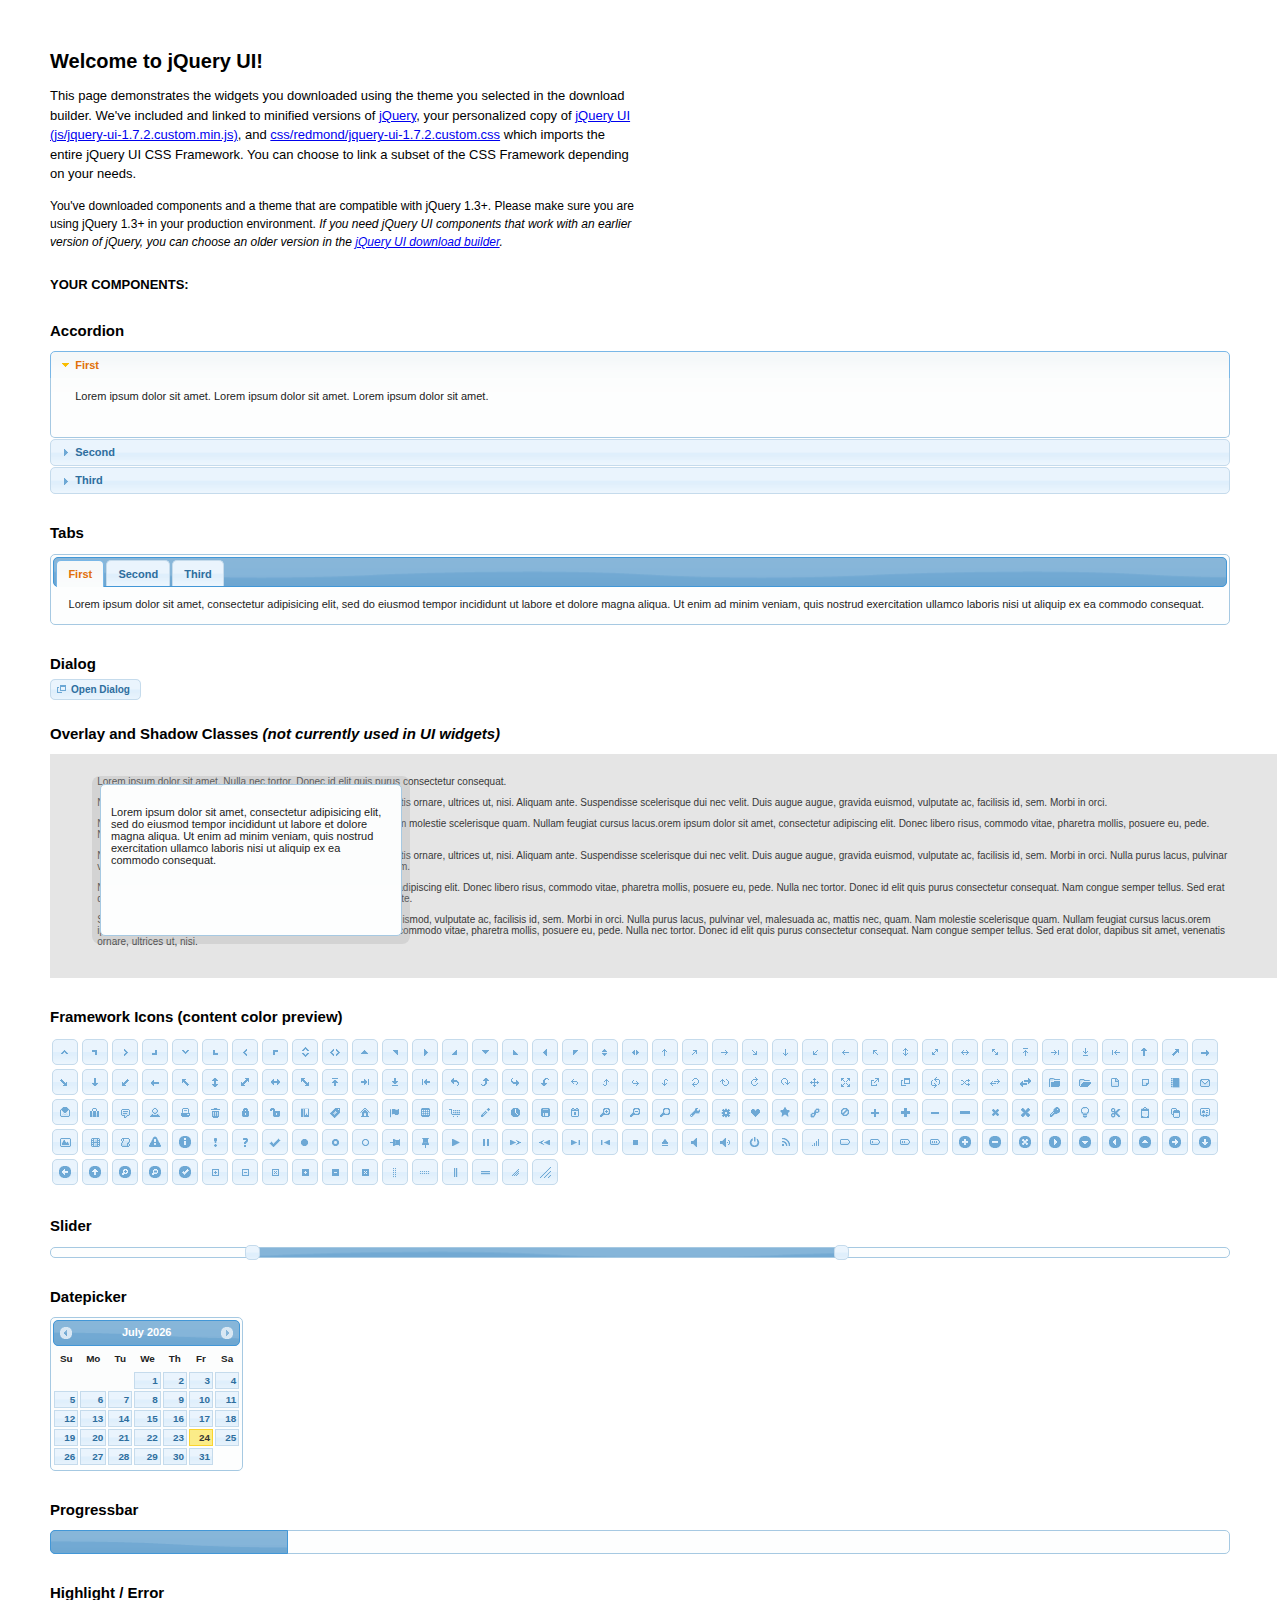
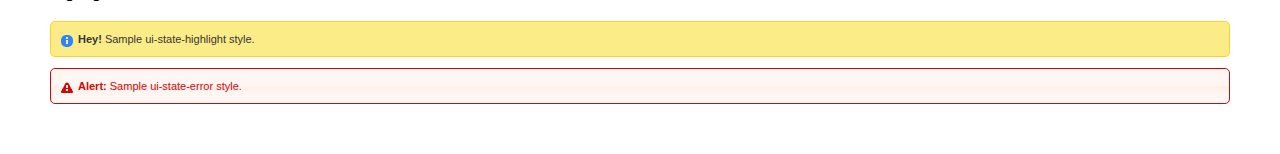
<file: fa/jquery/jquery-ui-1.7.2.custom/index.html>
<!DOCTYPE html>
<html>
	<head>
		<meta http-equiv="Content-Type" content="text/html; charset=iso-8859-1" />
		<title>jQuery UI Example Page</title>
		<link type="text/css" href="css/redmond/jquery-ui-1.7.2.custom.css" rel="stylesheet" />	
		<script type="text/javascript" src="js/jquery-1.3.2.min.js"></script>
		<script type="text/javascript" src="js/jquery-ui-1.7.2.custom.min.js"></script>
		<script type="text/javascript">
			$(function(){

				// Accordion
				$("#accordion").accordion({ header: "h3" });
	
				// Tabs
				$('#tabs').tabs();
	

				// Dialog			
				$('#dialog').dialog({
					autoOpen: false,
					width: 600,
					buttons: {
						"Ok": function() { 
							$(this).dialog("close"); 
						}, 
						"Cancel": function() { 
							$(this).dialog("close"); 
						} 
					}
				});
				
				// Dialog Link
				$('#dialog_link').click(function(){
					$('#dialog').dialog('open');
					return false;
				});

				// Datepicker
				$('#datepicker').datepicker({
					inline: true
				});
				
				// Slider
				$('#slider').slider({
					range: true,
					values: [17, 67]
				});
				
				// Progressbar
				$("#progressbar").progressbar({
					value: 20 
				});
				
				//hover states on the static widgets
				$('#dialog_link, ul#icons li').hover(
					function() { $(this).addClass('ui-state-hover'); }, 
					function() { $(this).removeClass('ui-state-hover'); }
				);
				
			});
		</script>
		<style type="text/css">
			/*demo page css*/
			body{ font: 62.5% "Trebuchet MS", sans-serif; margin: 50px;}
			.demoHeaders { margin-top: 2em; }
			#dialog_link {padding: .4em 1em .4em 20px;text-decoration: none;position: relative;}
			#dialog_link span.ui-icon {margin: 0 5px 0 0;position: absolute;left: .2em;top: 50%;margin-top: -8px;}
			ul#icons {margin: 0; padding: 0;}
			ul#icons li {margin: 2px; position: relative; padding: 4px 0; cursor: pointer; float: left;  list-style: none;}
			ul#icons span.ui-icon {float: left; margin: 0 4px;}
		</style>	
	</head>
	<body>
	<h1>Welcome to jQuery UI!</h1>
	<p style="font-size: 1.3em; line-height: 1.5; margin: 1em 0; width: 50%;">This page demonstrates the widgets you downloaded using the theme you selected in the download builder. We've included and linked to minified versions of <a href="js/jquery-1.3.2.min.js">jQuery</a>, your personalized copy of <a href="js/jquery-ui-1.7.2.custom.min.js">jQuery UI (js/jquery-ui-1.7.2.custom.min.js)</a>, and <a href="css/redmond/jquery-ui-1.7.2.custom.css">css/redmond/jquery-ui-1.7.2.custom.css</a> which imports the entire jQuery UI CSS Framework. You can choose to link a subset of the CSS Framework depending on your needs. </p>
	<p style="font-size: 1.2em; line-height: 1.5; margin: 1em 0; width: 50%;">You've downloaded components and a theme that are compatible with jQuery 1.3+. Please make sure you are using jQuery 1.3+ in your production environment. <em>If you need jQuery UI components that work with an earlier version of jQuery, you can choose an older version in the <a href="http://jqueryui.com/download">jQuery UI download builder</a>.</em></p>	

	<p style="font-weight: bold; margin: 2em 0 1em; font-size: 1.3em;">YOUR COMPONENTS:</p>
		
		<!-- Accordion -->
		<h2 class="demoHeaders">Accordion</h2>
		<div id="accordion">
			<div>
				<h3><a href="#">First</a></h3>
				<div>Lorem ipsum dolor sit amet. Lorem ipsum dolor sit amet. Lorem ipsum dolor sit amet.</div>
			</div>
			<div>
				<h3><a href="#">Second</a></h3>
				<div>Phasellus mattis tincidunt nibh.</div>
			</div>
			<div>
				<h3><a href="#">Third</a></h3>
				<div>Nam dui erat, auctor a, dignissim quis.</div>
			</div>
		</div>
	
		<!-- Tabs -->
		<h2 class="demoHeaders">Tabs</h2>
		<div id="tabs">
			<ul>
				<li><a href="#tabs-1">First</a></li>
				<li><a href="#tabs-2">Second</a></li>
				<li><a href="#tabs-3">Third</a></li>
			</ul>
			<div id="tabs-1">Lorem ipsum dolor sit amet, consectetur adipisicing elit, sed do eiusmod tempor incididunt ut labore et dolore magna aliqua. Ut enim ad minim veniam, quis nostrud exercitation ullamco laboris nisi ut aliquip ex ea commodo consequat.</div>
			<div id="tabs-2">Phasellus mattis tincidunt nibh. Cras orci urna, blandit id, pretium vel, aliquet ornare, felis. Maecenas scelerisque sem non nisl. Fusce sed lorem in enim dictum bibendum.</div>
			<div id="tabs-3">Nam dui erat, auctor a, dignissim quis, sollicitudin eu, felis. Pellentesque nisi urna, interdum eget, sagittis et, consequat vestibulum, lacus. Mauris porttitor ullamcorper augue.</div>
		</div>
	
		<!-- Dialog NOTE: Dialog is not generated by UI in this demo so it can be visually styled in themeroller-->
		<h2 class="demoHeaders">Dialog</h2>
		<p><a href="#" id="dialog_link" class="ui-state-default ui-corner-all"><span class="ui-icon ui-icon-newwin"></span>Open Dialog</a></p>
		
		
		<h2 class="demoHeaders">Overlay and Shadow Classes <em>(not currently used in UI widgets)</em></h2>
		<div style="position: relative; width: 96%; height: 200px; padding:1% 4%; overflow:hidden;" class="fakewindowcontain">
			<p>Lorem ipsum dolor sit amet,  Nulla nec tortor. Donec id elit quis purus consectetur consequat. </p><p>Nam congue semper tellus. Sed erat dolor, dapibus sit amet, venenatis ornare, ultrices ut, nisi. Aliquam ante. Suspendisse scelerisque dui nec velit. Duis augue augue, gravida euismod, vulputate ac, facilisis id, sem. Morbi in orci. </p><p>Nulla purus lacus, pulvinar vel, malesuada ac, mattis nec, quam. Nam molestie scelerisque quam. Nullam feugiat cursus lacus.orem ipsum dolor sit amet, consectetur adipiscing elit. Donec libero risus, commodo vitae, pharetra mollis, posuere eu, pede. Nulla nec tortor. Donec id elit quis purus consectetur consequat. </p><p>Nam congue semper tellus. Sed erat dolor, dapibus sit amet, venenatis ornare, ultrices ut, nisi. Aliquam ante. Suspendisse scelerisque dui nec velit. Duis augue augue, gravida euismod, vulputate ac, facilisis id, sem. Morbi in orci. Nulla purus lacus, pulvinar vel, malesuada ac, mattis nec, quam. Nam molestie scelerisque quam. </p><p>Nullam feugiat cursus lacus.orem ipsum dolor sit amet, consectetur adipiscing elit. Donec libero risus, commodo vitae, pharetra mollis, posuere eu, pede. Nulla nec tortor. Donec id elit quis purus consectetur consequat. Nam congue semper tellus. Sed erat dolor, dapibus sit amet, venenatis ornare, ultrices ut, nisi. Aliquam ante. </p><p>Suspendisse scelerisque dui nec velit. Duis augue augue, gravida euismod, vulputate ac, facilisis id, sem. Morbi in orci. Nulla purus lacus, pulvinar vel, malesuada ac, mattis nec, quam. Nam molestie scelerisque quam. Nullam feugiat cursus lacus.orem ipsum dolor sit amet, consectetur adipiscing elit. Donec libero risus, commodo vitae, pharetra mollis, posuere eu, pede. Nulla nec tortor. Donec id elit quis purus consectetur consequat. Nam congue semper tellus. Sed erat dolor, dapibus sit amet, venenatis ornare, ultrices ut, nisi. </p>
			
			<!-- ui-dialog -->
			<div class="ui-overlay"><div class="ui-widget-overlay"></div><div class="ui-widget-shadow ui-corner-all" style="width: 302px; height: 152px; position: absolute; left: 50px; top: 30px;"></div></div>
			<div style="position: absolute; width: 280px; height: 130px;left: 50px; top: 30px; padding: 10px;" class="ui-widget ui-widget-content ui-corner-all">
				<div class="ui-dialog-content ui-widget-content" style="background: none; border: 0;">
					<p>Lorem ipsum dolor sit amet, consectetur adipisicing elit, sed do eiusmod tempor incididunt ut labore et dolore magna aliqua. Ut enim ad minim veniam, quis nostrud exercitation ullamco laboris nisi ut aliquip ex ea commodo consequat.</p>
				</div>
			</div>
		
		</div>

		
		<!-- ui-dialog -->
		<div id="dialog" title="Dialog Title">
			<p>Lorem ipsum dolor sit amet, consectetur adipisicing elit, sed do eiusmod tempor incididunt ut labore et dolore magna aliqua. Ut enim ad minim veniam, quis nostrud exercitation ullamco laboris nisi ut aliquip ex ea commodo consequat.</p>
		</div>
			
				
				
		<h2 class="demoHeaders">Framework Icons (content color preview)</h2>
		<ul id="icons" class="ui-widget ui-helper-clearfix">
		
		<li class="ui-state-default ui-corner-all" title=".ui-icon-carat-1-n"><span class="ui-icon ui-icon-carat-1-n"></span></li>
		<li class="ui-state-default ui-corner-all" title=".ui-icon-carat-1-ne"><span class="ui-icon ui-icon-carat-1-ne"></span></li>
		<li class="ui-state-default ui-corner-all" title=".ui-icon-carat-1-e"><span class="ui-icon ui-icon-carat-1-e"></span></li>
		
		<li class="ui-state-default ui-corner-all" title=".ui-icon-carat-1-se"><span class="ui-icon ui-icon-carat-1-se"></span></li>
		<li class="ui-state-default ui-corner-all" title=".ui-icon-carat-1-s"><span class="ui-icon ui-icon-carat-1-s"></span></li>
		<li class="ui-state-default ui-corner-all" title=".ui-icon-carat-1-sw"><span class="ui-icon ui-icon-carat-1-sw"></span></li>
		<li class="ui-state-default ui-corner-all" title=".ui-icon-carat-1-w"><span class="ui-icon ui-icon-carat-1-w"></span></li>
		<li class="ui-state-default ui-corner-all" title=".ui-icon-carat-1-nw"><span class="ui-icon ui-icon-carat-1-nw"></span></li>
		<li class="ui-state-default ui-corner-all" title=".ui-icon-carat-2-n-s"><span class="ui-icon ui-icon-carat-2-n-s"></span></li>
		<li class="ui-state-default ui-corner-all" title=".ui-icon-carat-2-e-w"><span class="ui-icon ui-icon-carat-2-e-w"></span></li>
		<li class="ui-state-default ui-corner-all" title=".ui-icon-triangle-1-n"><span class="ui-icon ui-icon-triangle-1-n"></span></li>
		<li class="ui-state-default ui-corner-all" title=".ui-icon-triangle-1-ne"><span class="ui-icon ui-icon-triangle-1-ne"></span></li>
		
		<li class="ui-state-default ui-corner-all" title=".ui-icon-triangle-1-e"><span class="ui-icon ui-icon-triangle-1-e"></span></li>
		<li class="ui-state-default ui-corner-all" title=".ui-icon-triangle-1-se"><span class="ui-icon ui-icon-triangle-1-se"></span></li>
		<li class="ui-state-default ui-corner-all" title=".ui-icon-triangle-1-s"><span class="ui-icon ui-icon-triangle-1-s"></span></li>
		<li class="ui-state-default ui-corner-all" title=".ui-icon-triangle-1-sw"><span class="ui-icon ui-icon-triangle-1-sw"></span></li>
		<li class="ui-state-default ui-corner-all" title=".ui-icon-triangle-1-w"><span class="ui-icon ui-icon-triangle-1-w"></span></li>
		<li class="ui-state-default ui-corner-all" title=".ui-icon-triangle-1-nw"><span class="ui-icon ui-icon-triangle-1-nw"></span></li>
		<li class="ui-state-default ui-corner-all" title=".ui-icon-triangle-2-n-s"><span class="ui-icon ui-icon-triangle-2-n-s"></span></li>
		<li class="ui-state-default ui-corner-all" title=".ui-icon-triangle-2-e-w"><span class="ui-icon ui-icon-triangle-2-e-w"></span></li>
		<li class="ui-state-default ui-corner-all" title=".ui-icon-arrow-1-n"><span class="ui-icon ui-icon-arrow-1-n"></span></li>
		
		<li class="ui-state-default ui-corner-all" title=".ui-icon-arrow-1-ne"><span class="ui-icon ui-icon-arrow-1-ne"></span></li>
		<li class="ui-state-default ui-corner-all" title=".ui-icon-arrow-1-e"><span class="ui-icon ui-icon-arrow-1-e"></span></li>
		<li class="ui-state-default ui-corner-all" title=".ui-icon-arrow-1-se"><span class="ui-icon ui-icon-arrow-1-se"></span></li>
		<li class="ui-state-default ui-corner-all" title=".ui-icon-arrow-1-s"><span class="ui-icon ui-icon-arrow-1-s"></span></li>
		<li class="ui-state-default ui-corner-all" title=".ui-icon-arrow-1-sw"><span class="ui-icon ui-icon-arrow-1-sw"></span></li>
		<li class="ui-state-default ui-corner-all" title=".ui-icon-arrow-1-w"><span class="ui-icon ui-icon-arrow-1-w"></span></li>
		<li class="ui-state-default ui-corner-all" title=".ui-icon-arrow-1-nw"><span class="ui-icon ui-icon-arrow-1-nw"></span></li>
		<li class="ui-state-default ui-corner-all" title=".ui-icon-arrow-2-n-s"><span class="ui-icon ui-icon-arrow-2-n-s"></span></li>
		<li class="ui-state-default ui-corner-all" title=".ui-icon-arrow-2-ne-sw"><span class="ui-icon ui-icon-arrow-2-ne-sw"></span></li>
		
		<li class="ui-state-default ui-corner-all" title=".ui-icon-arrow-2-e-w"><span class="ui-icon ui-icon-arrow-2-e-w"></span></li>
		<li class="ui-state-default ui-corner-all" title=".ui-icon-arrow-2-se-nw"><span class="ui-icon ui-icon-arrow-2-se-nw"></span></li>
		<li class="ui-state-default ui-corner-all" title=".ui-icon-arrowstop-1-n"><span class="ui-icon ui-icon-arrowstop-1-n"></span></li>
		<li class="ui-state-default ui-corner-all" title=".ui-icon-arrowstop-1-e"><span class="ui-icon ui-icon-arrowstop-1-e"></span></li>
		<li class="ui-state-default ui-corner-all" title=".ui-icon-arrowstop-1-s"><span class="ui-icon ui-icon-arrowstop-1-s"></span></li>
		<li class="ui-state-default ui-corner-all" title=".ui-icon-arrowstop-1-w"><span class="ui-icon ui-icon-arrowstop-1-w"></span></li>
		<li class="ui-state-default ui-corner-all" title=".ui-icon-arrowthick-1-n"><span class="ui-icon ui-icon-arrowthick-1-n"></span></li>
		<li class="ui-state-default ui-corner-all" title=".ui-icon-arrowthick-1-ne"><span class="ui-icon ui-icon-arrowthick-1-ne"></span></li>
		<li class="ui-state-default ui-corner-all" title=".ui-icon-arrowthick-1-e"><span class="ui-icon ui-icon-arrowthick-1-e"></span></li>
		
		<li class="ui-state-default ui-corner-all" title=".ui-icon-arrowthick-1-se"><span class="ui-icon ui-icon-arrowthick-1-se"></span></li>
		<li class="ui-state-default ui-corner-all" title=".ui-icon-arrowthick-1-s"><span class="ui-icon ui-icon-arrowthick-1-s"></span></li>
		<li class="ui-state-default ui-corner-all" title=".ui-icon-arrowthick-1-sw"><span class="ui-icon ui-icon-arrowthick-1-sw"></span></li>
		<li class="ui-state-default ui-corner-all" title=".ui-icon-arrowthick-1-w"><span class="ui-icon ui-icon-arrowthick-1-w"></span></li>
		<li class="ui-state-default ui-corner-all" title=".ui-icon-arrowthick-1-nw"><span class="ui-icon ui-icon-arrowthick-1-nw"></span></li>
		<li class="ui-state-default ui-corner-all" title=".ui-icon-arrowthick-2-n-s"><span class="ui-icon ui-icon-arrowthick-2-n-s"></span></li>
		<li class="ui-state-default ui-corner-all" title=".ui-icon-arrowthick-2-ne-sw"><span class="ui-icon ui-icon-arrowthick-2-ne-sw"></span></li>
		<li class="ui-state-default ui-corner-all" title=".ui-icon-arrowthick-2-e-w"><span class="ui-icon ui-icon-arrowthick-2-e-w"></span></li>
		<li class="ui-state-default ui-corner-all" title=".ui-icon-arrowthick-2-se-nw"><span class="ui-icon ui-icon-arrowthick-2-se-nw"></span></li>
		
		<li class="ui-state-default ui-corner-all" title=".ui-icon-arrowthickstop-1-n"><span class="ui-icon ui-icon-arrowthickstop-1-n"></span></li>
		<li class="ui-state-default ui-corner-all" title=".ui-icon-arrowthickstop-1-e"><span class="ui-icon ui-icon-arrowthickstop-1-e"></span></li>
		<li class="ui-state-default ui-corner-all" title=".ui-icon-arrowthickstop-1-s"><span class="ui-icon ui-icon-arrowthickstop-1-s"></span></li>
		<li class="ui-state-default ui-corner-all" title=".ui-icon-arrowthickstop-1-w"><span class="ui-icon ui-icon-arrowthickstop-1-w"></span></li>
		<li class="ui-state-default ui-corner-all" title=".ui-icon-arrowreturnthick-1-w"><span class="ui-icon ui-icon-arrowreturnthick-1-w"></span></li>
		<li class="ui-state-default ui-corner-all" title=".ui-icon-arrowreturnthick-1-n"><span class="ui-icon ui-icon-arrowreturnthick-1-n"></span></li>
		<li class="ui-state-default ui-corner-all" title=".ui-icon-arrowreturnthick-1-e"><span class="ui-icon ui-icon-arrowreturnthick-1-e"></span></li>
		<li class="ui-state-default ui-corner-all" title=".ui-icon-arrowreturnthick-1-s"><span class="ui-icon ui-icon-arrowreturnthick-1-s"></span></li>
		<li class="ui-state-default ui-corner-all" title=".ui-icon-arrowreturn-1-w"><span class="ui-icon ui-icon-arrowreturn-1-w"></span></li>
		
		<li class="ui-state-default ui-corner-all" title=".ui-icon-arrowreturn-1-n"><span class="ui-icon ui-icon-arrowreturn-1-n"></span></li>
		<li class="ui-state-default ui-corner-all" title=".ui-icon-arrowreturn-1-e"><span class="ui-icon ui-icon-arrowreturn-1-e"></span></li>
		<li class="ui-state-default ui-corner-all" title=".ui-icon-arrowreturn-1-s"><span class="ui-icon ui-icon-arrowreturn-1-s"></span></li>
		<li class="ui-state-default ui-corner-all" title=".ui-icon-arrowrefresh-1-w"><span class="ui-icon ui-icon-arrowrefresh-1-w"></span></li>
		<li class="ui-state-default ui-corner-all" title=".ui-icon-arrowrefresh-1-n"><span class="ui-icon ui-icon-arrowrefresh-1-n"></span></li>
		<li class="ui-state-default ui-corner-all" title=".ui-icon-arrowrefresh-1-e"><span class="ui-icon ui-icon-arrowrefresh-1-e"></span></li>
		<li class="ui-state-default ui-corner-all" title=".ui-icon-arrowrefresh-1-s"><span class="ui-icon ui-icon-arrowrefresh-1-s"></span></li>
		<li class="ui-state-default ui-corner-all" title=".ui-icon-arrow-4"><span class="ui-icon ui-icon-arrow-4"></span></li>
		<li class="ui-state-default ui-corner-all" title=".ui-icon-arrow-4-diag"><span class="ui-icon ui-icon-arrow-4-diag"></span></li>
		
		<li class="ui-state-default ui-corner-all" title=".ui-icon-extlink"><span class="ui-icon ui-icon-extlink"></span></li>
		<li class="ui-state-default ui-corner-all" title=".ui-icon-newwin"><span class="ui-icon ui-icon-newwin"></span></li>
		<li class="ui-state-default ui-corner-all" title=".ui-icon-refresh"><span class="ui-icon ui-icon-refresh"></span></li>
		<li class="ui-state-default ui-corner-all" title=".ui-icon-shuffle"><span class="ui-icon ui-icon-shuffle"></span></li>
		<li class="ui-state-default ui-corner-all" title=".ui-icon-transfer-e-w"><span class="ui-icon ui-icon-transfer-e-w"></span></li>
		<li class="ui-state-default ui-corner-all" title=".ui-icon-transferthick-e-w"><span class="ui-icon ui-icon-transferthick-e-w"></span></li>
		<li class="ui-state-default ui-corner-all" title=".ui-icon-folder-collapsed"><span class="ui-icon ui-icon-folder-collapsed"></span></li>
		<li class="ui-state-default ui-corner-all" title=".ui-icon-folder-open"><span class="ui-icon ui-icon-folder-open"></span></li>
		<li class="ui-state-default ui-corner-all" title=".ui-icon-document"><span class="ui-icon ui-icon-document"></span></li>
		
		<li class="ui-state-default ui-corner-all" title=".ui-icon-document-b"><span class="ui-icon ui-icon-document-b"></span></li>
		<li class="ui-state-default ui-corner-all" title=".ui-icon-note"><span class="ui-icon ui-icon-note"></span></li>
		<li class="ui-state-default ui-corner-all" title=".ui-icon-mail-closed"><span class="ui-icon ui-icon-mail-closed"></span></li>
		<li class="ui-state-default ui-corner-all" title=".ui-icon-mail-open"><span class="ui-icon ui-icon-mail-open"></span></li>
		<li class="ui-state-default ui-corner-all" title=".ui-icon-suitcase"><span class="ui-icon ui-icon-suitcase"></span></li>
		<li class="ui-state-default ui-corner-all" title=".ui-icon-comment"><span class="ui-icon ui-icon-comment"></span></li>
		<li class="ui-state-default ui-corner-all" title=".ui-icon-person"><span class="ui-icon ui-icon-person"></span></li>
		<li class="ui-state-default ui-corner-all" title=".ui-icon-print"><span class="ui-icon ui-icon-print"></span></li>
		<li class="ui-state-default ui-corner-all" title=".ui-icon-trash"><span class="ui-icon ui-icon-trash"></span></li>
		
		<li class="ui-state-default ui-corner-all" title=".ui-icon-locked"><span class="ui-icon ui-icon-locked"></span></li>
		<li class="ui-state-default ui-corner-all" title=".ui-icon-unlocked"><span class="ui-icon ui-icon-unlocked"></span></li>
		<li class="ui-state-default ui-corner-all" title=".ui-icon-bookmark"><span class="ui-icon ui-icon-bookmark"></span></li>
		<li class="ui-state-default ui-corner-all" title=".ui-icon-tag"><span class="ui-icon ui-icon-tag"></span></li>
		<li class="ui-state-default ui-corner-all" title=".ui-icon-home"><span class="ui-icon ui-icon-home"></span></li>
		<li class="ui-state-default ui-corner-all" title=".ui-icon-flag"><span class="ui-icon ui-icon-flag"></span></li>
		<li class="ui-state-default ui-corner-all" title=".ui-icon-calculator"><span class="ui-icon ui-icon-calculator"></span></li>
		<li class="ui-state-default ui-corner-all" title=".ui-icon-cart"><span class="ui-icon ui-icon-cart"></span></li>
		<li class="ui-state-default ui-corner-all" title=".ui-icon-pencil"><span class="ui-icon ui-icon-pencil"></span></li>
		
		<li class="ui-state-default ui-corner-all" title=".ui-icon-clock"><span class="ui-icon ui-icon-clock"></span></li>
		<li class="ui-state-default ui-corner-all" title=".ui-icon-disk"><span class="ui-icon ui-icon-disk"></span></li>
		<li class="ui-state-default ui-corner-all" title=".ui-icon-calendar"><span class="ui-icon ui-icon-calendar"></span></li>
		<li class="ui-state-default ui-corner-all" title=".ui-icon-zoomin"><span class="ui-icon ui-icon-zoomin"></span></li>
		<li class="ui-state-default ui-corner-all" title=".ui-icon-zoomout"><span class="ui-icon ui-icon-zoomout"></span></li>
		<li class="ui-state-default ui-corner-all" title=".ui-icon-search"><span class="ui-icon ui-icon-search"></span></li>
		<li class="ui-state-default ui-corner-all" title=".ui-icon-wrench"><span class="ui-icon ui-icon-wrench"></span></li>
		<li class="ui-state-default ui-corner-all" title=".ui-icon-gear"><span class="ui-icon ui-icon-gear"></span></li>
		<li class="ui-state-default ui-corner-all" title=".ui-icon-heart"><span class="ui-icon ui-icon-heart"></span></li>
		
		<li class="ui-state-default ui-corner-all" title=".ui-icon-star"><span class="ui-icon ui-icon-star"></span></li>
		<li class="ui-state-default ui-corner-all" title=".ui-icon-link"><span class="ui-icon ui-icon-link"></span></li>
		<li class="ui-state-default ui-corner-all" title=".ui-icon-cancel"><span class="ui-icon ui-icon-cancel"></span></li>
		<li class="ui-state-default ui-corner-all" title=".ui-icon-plus"><span class="ui-icon ui-icon-plus"></span></li>
		<li class="ui-state-default ui-corner-all" title=".ui-icon-plusthick"><span class="ui-icon ui-icon-plusthick"></span></li>
		<li class="ui-state-default ui-corner-all" title=".ui-icon-minus"><span class="ui-icon ui-icon-minus"></span></li>
		<li class="ui-state-default ui-corner-all" title=".ui-icon-minusthick"><span class="ui-icon ui-icon-minusthick"></span></li>
		<li class="ui-state-default ui-corner-all" title=".ui-icon-close"><span class="ui-icon ui-icon-close"></span></li>
		<li class="ui-state-default ui-corner-all" title=".ui-icon-closethick"><span class="ui-icon ui-icon-closethick"></span></li>
		
		<li class="ui-state-default ui-corner-all" title=".ui-icon-key"><span class="ui-icon ui-icon-key"></span></li>
		<li class="ui-state-default ui-corner-all" title=".ui-icon-lightbulb"><span class="ui-icon ui-icon-lightbulb"></span></li>
		<li class="ui-state-default ui-corner-all" title=".ui-icon-scissors"><span class="ui-icon ui-icon-scissors"></span></li>
		<li class="ui-state-default ui-corner-all" title=".ui-icon-clipboard"><span class="ui-icon ui-icon-clipboard"></span></li>
		<li class="ui-state-default ui-corner-all" title=".ui-icon-copy"><span class="ui-icon ui-icon-copy"></span></li>
		<li class="ui-state-default ui-corner-all" title=".ui-icon-contact"><span class="ui-icon ui-icon-contact"></span></li>
		<li class="ui-state-default ui-corner-all" title=".ui-icon-image"><span class="ui-icon ui-icon-image"></span></li>
		<li class="ui-state-default ui-corner-all" title=".ui-icon-video"><span class="ui-icon ui-icon-video"></span></li>
		<li class="ui-state-default ui-corner-all" title=".ui-icon-script"><span class="ui-icon ui-icon-script"></span></li>
		<li class="ui-state-default ui-corner-all" title=".ui-icon-alert"><span class="ui-icon ui-icon-alert"></span></li>
		
		<li class="ui-state-default ui-corner-all" title=".ui-icon-info"><span class="ui-icon ui-icon-info"></span></li>
		<li class="ui-state-default ui-corner-all" title=".ui-icon-notice"><span class="ui-icon ui-icon-notice"></span></li>
		<li class="ui-state-default ui-corner-all" title=".ui-icon-help"><span class="ui-icon ui-icon-help"></span></li>
		<li class="ui-state-default ui-corner-all" title=".ui-icon-check"><span class="ui-icon ui-icon-check"></span></li>
		<li class="ui-state-default ui-corner-all" title=".ui-icon-bullet"><span class="ui-icon ui-icon-bullet"></span></li>
		<li class="ui-state-default ui-corner-all" title=".ui-icon-radio-off"><span class="ui-icon ui-icon-radio-off"></span></li>
		<li class="ui-state-default ui-corner-all" title=".ui-icon-radio-on"><span class="ui-icon ui-icon-radio-on"></span></li>
		<li class="ui-state-default ui-corner-all" title=".ui-icon-pin-w"><span class="ui-icon ui-icon-pin-w"></span></li>
		<li class="ui-state-default ui-corner-all" title=".ui-icon-pin-s"><span class="ui-icon ui-icon-pin-s"></span></li>
		<li class="ui-state-default ui-corner-all" title=".ui-icon-play"><span class="ui-icon ui-icon-play"></span></li>
		<li class="ui-state-default ui-corner-all" title=".ui-icon-pause"><span class="ui-icon ui-icon-pause"></span></li>
		
		<li class="ui-state-default ui-corner-all" title=".ui-icon-seek-next"><span class="ui-icon ui-icon-seek-next"></span></li>
		<li class="ui-state-default ui-corner-all" title=".ui-icon-seek-prev"><span class="ui-icon ui-icon-seek-prev"></span></li>
		<li class="ui-state-default ui-corner-all" title=".ui-icon-seek-end"><span class="ui-icon ui-icon-seek-end"></span></li>
		<li class="ui-state-default ui-corner-all" title=".ui-icon-seek-first"><span class="ui-icon ui-icon-seek-first"></span></li>
		<li class="ui-state-default ui-corner-all" title=".ui-icon-stop"><span class="ui-icon ui-icon-stop"></span></li>
		<li class="ui-state-default ui-corner-all" title=".ui-icon-eject"><span class="ui-icon ui-icon-eject"></span></li>
		<li class="ui-state-default ui-corner-all" title=".ui-icon-volume-off"><span class="ui-icon ui-icon-volume-off"></span></li>
		<li class="ui-state-default ui-corner-all" title=".ui-icon-volume-on"><span class="ui-icon ui-icon-volume-on"></span></li>
		<li class="ui-state-default ui-corner-all" title=".ui-icon-power"><span class="ui-icon ui-icon-power"></span></li>
		
		<li class="ui-state-default ui-corner-all" title=".ui-icon-signal-diag"><span class="ui-icon ui-icon-signal-diag"></span></li>
		<li class="ui-state-default ui-corner-all" title=".ui-icon-signal"><span class="ui-icon ui-icon-signal"></span></li>
		<li class="ui-state-default ui-corner-all" title=".ui-icon-battery-0"><span class="ui-icon ui-icon-battery-0"></span></li>
		<li class="ui-state-default ui-corner-all" title=".ui-icon-battery-1"><span class="ui-icon ui-icon-battery-1"></span></li>
		<li class="ui-state-default ui-corner-all" title=".ui-icon-battery-2"><span class="ui-icon ui-icon-battery-2"></span></li>
		<li class="ui-state-default ui-corner-all" title=".ui-icon-battery-3"><span class="ui-icon ui-icon-battery-3"></span></li>
		<li class="ui-state-default ui-corner-all" title=".ui-icon-circle-plus"><span class="ui-icon ui-icon-circle-plus"></span></li>
		<li class="ui-state-default ui-corner-all" title=".ui-icon-circle-minus"><span class="ui-icon ui-icon-circle-minus"></span></li>
		<li class="ui-state-default ui-corner-all" title=".ui-icon-circle-close"><span class="ui-icon ui-icon-circle-close"></span></li>
		
		<li class="ui-state-default ui-corner-all" title=".ui-icon-circle-triangle-e"><span class="ui-icon ui-icon-circle-triangle-e"></span></li>
		<li class="ui-state-default ui-corner-all" title=".ui-icon-circle-triangle-s"><span class="ui-icon ui-icon-circle-triangle-s"></span></li>
		<li class="ui-state-default ui-corner-all" title=".ui-icon-circle-triangle-w"><span class="ui-icon ui-icon-circle-triangle-w"></span></li>
		<li class="ui-state-default ui-corner-all" title=".ui-icon-circle-triangle-n"><span class="ui-icon ui-icon-circle-triangle-n"></span></li>
		<li class="ui-state-default ui-corner-all" title=".ui-icon-circle-arrow-e"><span class="ui-icon ui-icon-circle-arrow-e"></span></li>
		<li class="ui-state-default ui-corner-all" title=".ui-icon-circle-arrow-s"><span class="ui-icon ui-icon-circle-arrow-s"></span></li>
		<li class="ui-state-default ui-corner-all" title=".ui-icon-circle-arrow-w"><span class="ui-icon ui-icon-circle-arrow-w"></span></li>
		<li class="ui-state-default ui-corner-all" title=".ui-icon-circle-arrow-n"><span class="ui-icon ui-icon-circle-arrow-n"></span></li>
		<li class="ui-state-default ui-corner-all" title=".ui-icon-circle-zoomin"><span class="ui-icon ui-icon-circle-zoomin"></span></li>
		
		<li class="ui-state-default ui-corner-all" title=".ui-icon-circle-zoomout"><span class="ui-icon ui-icon-circle-zoomout"></span></li>
		<li class="ui-state-default ui-corner-all" title=".ui-icon-circle-check"><span class="ui-icon ui-icon-circle-check"></span></li>
		<li class="ui-state-default ui-corner-all" title=".ui-icon-circlesmall-plus"><span class="ui-icon ui-icon-circlesmall-plus"></span></li>
		<li class="ui-state-default ui-corner-all" title=".ui-icon-circlesmall-minus"><span class="ui-icon ui-icon-circlesmall-minus"></span></li>
		<li class="ui-state-default ui-corner-all" title=".ui-icon-circlesmall-close"><span class="ui-icon ui-icon-circlesmall-close"></span></li>
		<li class="ui-state-default ui-corner-all" title=".ui-icon-squaresmall-plus"><span class="ui-icon ui-icon-squaresmall-plus"></span></li>
		<li class="ui-state-default ui-corner-all" title=".ui-icon-squaresmall-minus"><span class="ui-icon ui-icon-squaresmall-minus"></span></li>
		<li class="ui-state-default ui-corner-all" title=".ui-icon-squaresmall-close"><span class="ui-icon ui-icon-squaresmall-close"></span></li>
		<li class="ui-state-default ui-corner-all" title=".ui-icon-grip-dotted-vertical"><span class="ui-icon ui-icon-grip-dotted-vertical"></span></li>
		
		<li class="ui-state-default ui-corner-all" title=".ui-icon-grip-dotted-horizontal"><span class="ui-icon ui-icon-grip-dotted-horizontal"></span></li>
		<li class="ui-state-default ui-corner-all" title=".ui-icon-grip-solid-vertical"><span class="ui-icon ui-icon-grip-solid-vertical"></span></li>
		<li class="ui-state-default ui-corner-all" title=".ui-icon-grip-solid-horizontal"><span class="ui-icon ui-icon-grip-solid-horizontal"></span></li>
		<li class="ui-state-default ui-corner-all" title=".ui-icon-gripsmall-diagonal-se"><span class="ui-icon ui-icon-gripsmall-diagonal-se"></span></li>
		<li class="ui-state-default ui-corner-all" title=".ui-icon-grip-diagonal-se"><span class="ui-icon ui-icon-grip-diagonal-se"></span></li>
		</ul>

	
		<!-- Slider -->
		<h2 class="demoHeaders">Slider</h2>
		<div id="slider"></div>
	
		<!-- Datepicker -->
		<h2 class="demoHeaders">Datepicker</h2>
		<div id="datepicker"></div>
	
		<!-- Progressbar -->
		<h2 class="demoHeaders">Progressbar</h2>	
		<div id="progressbar"></div>
			
		<!-- Highlight / Error -->
		<h2 class="demoHeaders">Highlight / Error</h2>
		<div class="ui-widget">
			<div class="ui-state-highlight ui-corner-all" style="margin-top: 20px; padding: 0 .7em;"> 
				<p><span class="ui-icon ui-icon-info" style="float: left; margin-right: .3em;"></span>
				<strong>Hey!</strong> Sample ui-state-highlight style.</p>
			</div>
		</div>
		<br/>
		<div class="ui-widget">
			<div class="ui-state-error ui-corner-all" style="padding: 0 .7em;"> 
				<p><span class="ui-icon ui-icon-alert" style="float: left; margin-right: .3em;"></span> 
				<strong>Alert:</strong> Sample ui-state-error style.</p>
			</div>
		</div>

	</body>
</html>
</file>
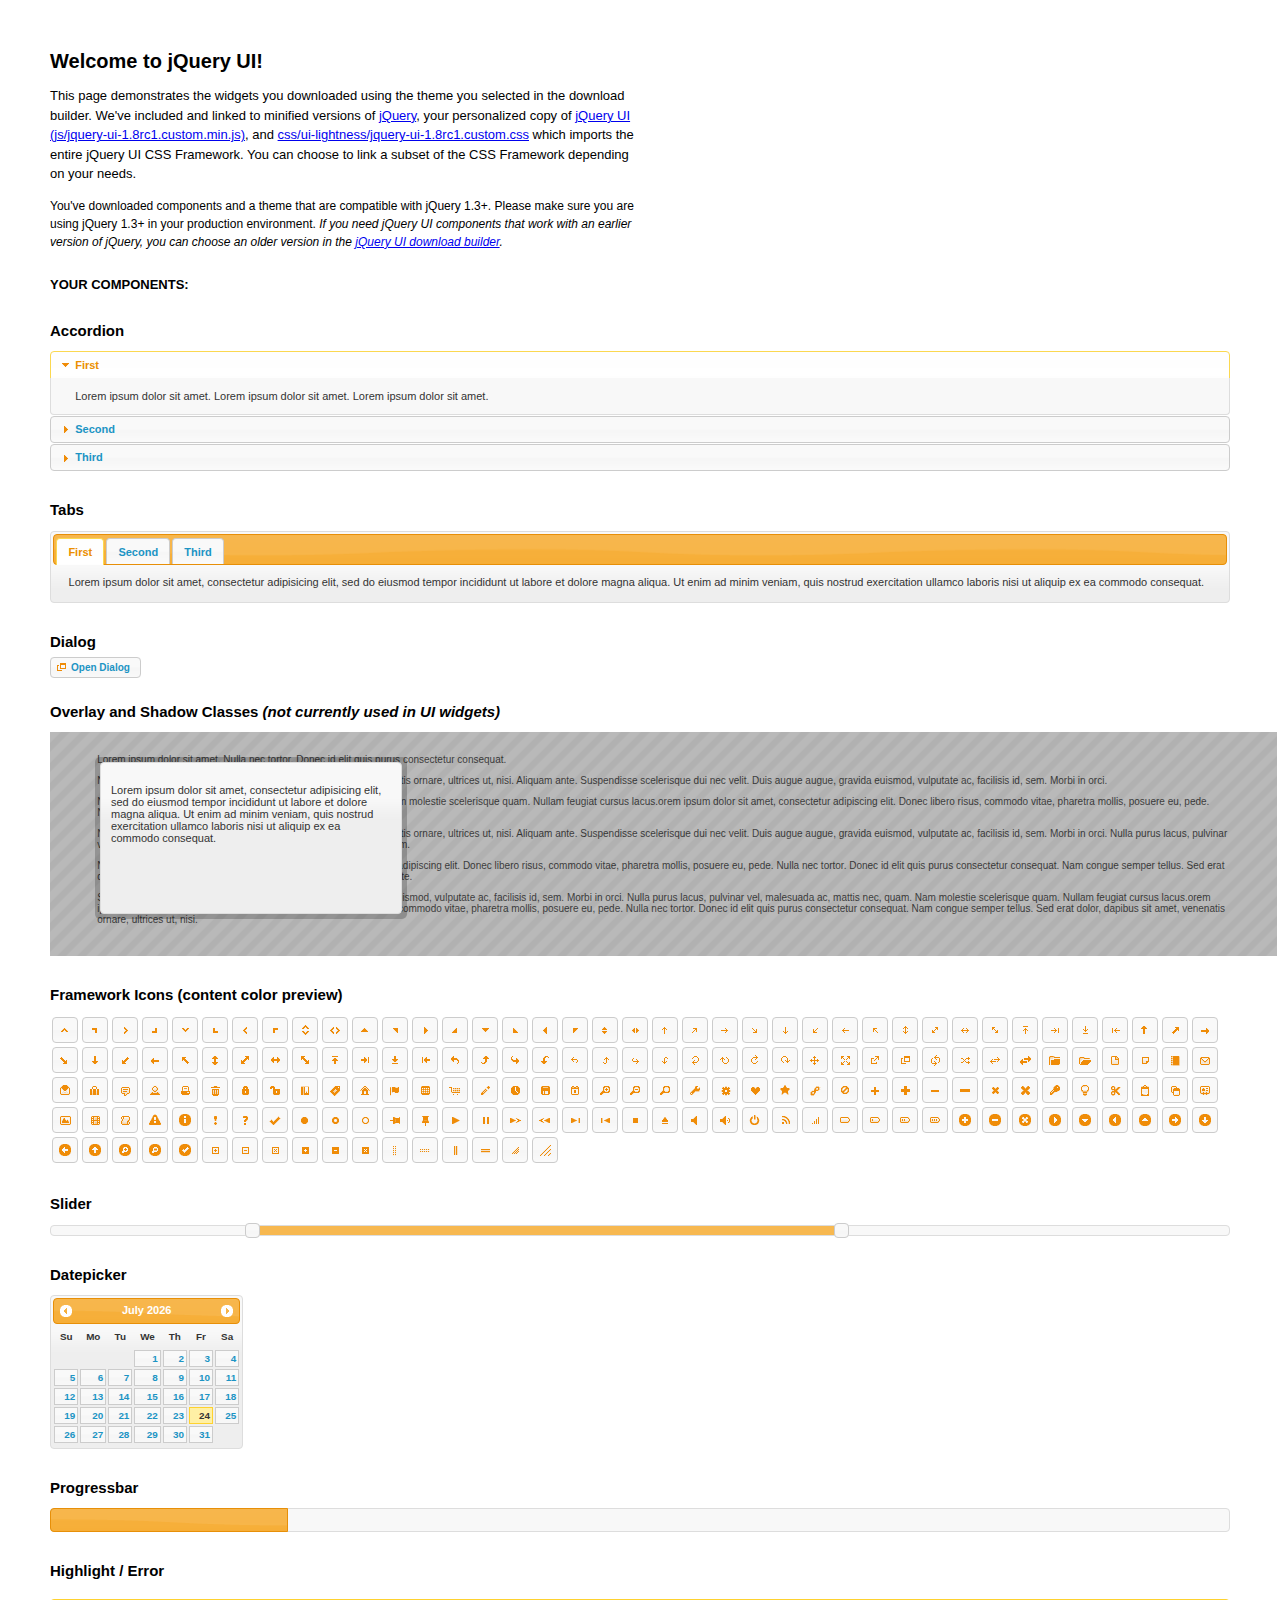
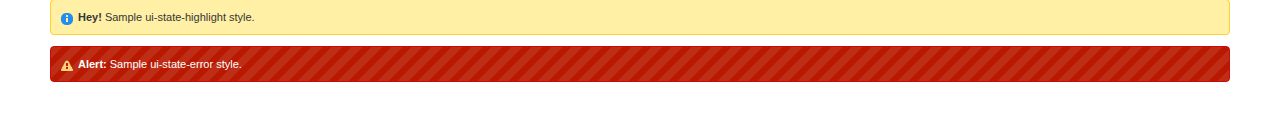
<file: fa/jquery/jquery-ui-1.8rc1.custom/index.html>
<!DOCTYPE html>
<html>
	<head>
		<meta http-equiv="Content-Type" content="text/html; charset=iso-8859-1" />
		<title>jQuery UI Example Page</title>
		<link type="text/css" href="css/ui-lightness/jquery-ui-1.8rc1.custom.css" rel="stylesheet" />
		<script type="text/javascript" src="js/jquery-1.4.1.min.js"></script>
		<script type="text/javascript" src="js/jquery-ui-1.8rc1.custom.min.js"></script>
		<script type="text/javascript">
			$(function(){

				// Accordion
				$("#accordion").accordion({ header: "h3" });
	
				// Tabs
				$('#tabs').tabs();
	

				// Dialog			
				$('#dialog').dialog({
					autoOpen: false,
					width: 600,
					buttons: {
						"Ok": function() { 
							$(this).dialog("close"); 
						}, 
						"Cancel": function() { 
							$(this).dialog("close"); 
						} 
					}
				});
				
				// Dialog Link
				$('#dialog_link').click(function(){
					$('#dialog').dialog('open');
					return false;
				});

				// Datepicker
				$('#datepicker').datepicker({
					inline: true
				});
				
				// Slider
				$('#slider').slider({
					range: true,
					values: [17, 67]
				});
				
				// Progressbar
				$("#progressbar").progressbar({
					value: 20 
				});
				
				//hover states on the static widgets
				$('#dialog_link, ul#icons li').hover(
					function() { $(this).addClass('ui-state-hover'); }, 
					function() { $(this).removeClass('ui-state-hover'); }
				);
				
			});
		</script>
		<style type="text/css">
			/*demo page css*/
			body{ font: 62.5% "Trebuchet MS", sans-serif; margin: 50px;}
			.demoHeaders { margin-top: 2em; }
			#dialog_link {padding: .4em 1em .4em 20px;text-decoration: none;position: relative;}
			#dialog_link span.ui-icon {margin: 0 5px 0 0;position: absolute;left: .2em;top: 50%;margin-top: -8px;}
			ul#icons {margin: 0; padding: 0;}
			ul#icons li {margin: 2px; position: relative; padding: 4px 0; cursor: pointer; float: left;  list-style: none;}
			ul#icons span.ui-icon {float: left; margin: 0 4px;}
		</style>	
	</head>
	<body>
	<h1>Welcome to jQuery UI!</h1>
	<p style="font-size: 1.3em; line-height: 1.5; margin: 1em 0; width: 50%;">This page demonstrates the widgets you downloaded using the theme you selected in the download builder. We've included and linked to minified versions of <a href="js/jquery-1.4.1.min.js">jQuery</a>, your personalized copy of <a href="js/jquery-ui-1.8rc1.custom.min.js">jQuery UI (js/jquery-ui-1.8rc1.custom.min.js)</a>, and <a href="css/ui-lightness/jquery-ui-1.8rc1.custom.css">css/ui-lightness/jquery-ui-1.8rc1.custom.css</a> which imports the entire jQuery UI CSS Framework. You can choose to link a subset of the CSS Framework depending on your needs. </p>
	<p style="font-size: 1.2em; line-height: 1.5; margin: 1em 0; width: 50%;">You've downloaded components and a theme that are compatible with jQuery 1.3+. Please make sure you are using jQuery 1.3+ in your production environment. <em>If you need jQuery UI components that work with an earlier version of jQuery, you can choose an older version in the <a href="http://jqueryui.com/download">jQuery UI download builder</a>.</em></p>	

	<p style="font-weight: bold; margin: 2em 0 1em; font-size: 1.3em;">YOUR COMPONENTS:</p>
		
		<!-- Accordion -->
		<h2 class="demoHeaders">Accordion</h2>
		<div id="accordion">
			<div>
				<h3><a href="#">First</a></h3>
				<div>Lorem ipsum dolor sit amet. Lorem ipsum dolor sit amet. Lorem ipsum dolor sit amet.</div>
			</div>
			<div>
				<h3><a href="#">Second</a></h3>
				<div>Phasellus mattis tincidunt nibh.</div>
			</div>
			<div>
				<h3><a href="#">Third</a></h3>
				<div>Nam dui erat, auctor a, dignissim quis.</div>
			</div>
		</div>
	
		<!-- Tabs -->
		<h2 class="demoHeaders">Tabs</h2>
		<div id="tabs">
			<ul>
				<li><a href="#tabs-1">First</a></li>
				<li><a href="#tabs-2">Second</a></li>
				<li><a href="#tabs-3">Third</a></li>
			</ul>
			<div id="tabs-1">Lorem ipsum dolor sit amet, consectetur adipisicing elit, sed do eiusmod tempor incididunt ut labore et dolore magna aliqua. Ut enim ad minim veniam, quis nostrud exercitation ullamco laboris nisi ut aliquip ex ea commodo consequat.</div>
			<div id="tabs-2">Phasellus mattis tincidunt nibh. Cras orci urna, blandit id, pretium vel, aliquet ornare, felis. Maecenas scelerisque sem non nisl. Fusce sed lorem in enim dictum bibendum.</div>
			<div id="tabs-3">Nam dui erat, auctor a, dignissim quis, sollicitudin eu, felis. Pellentesque nisi urna, interdum eget, sagittis et, consequat vestibulum, lacus. Mauris porttitor ullamcorper augue.</div>
		</div>
	
		<!-- Dialog NOTE: Dialog is not generated by UI in this demo so it can be visually styled in themeroller-->
		<h2 class="demoHeaders">Dialog</h2>
		<p><a href="#" id="dialog_link" class="ui-state-default ui-corner-all"><span class="ui-icon ui-icon-newwin"></span>Open Dialog</a></p>
		
		
		<h2 class="demoHeaders">Overlay and Shadow Classes <em>(not currently used in UI widgets)</em></h2>
		<div style="position: relative; width: 96%; height: 200px; padding:1% 4%; overflow:hidden;" class="fakewindowcontain">
			<p>Lorem ipsum dolor sit amet,  Nulla nec tortor. Donec id elit quis purus consectetur consequat. </p><p>Nam congue semper tellus. Sed erat dolor, dapibus sit amet, venenatis ornare, ultrices ut, nisi. Aliquam ante. Suspendisse scelerisque dui nec velit. Duis augue augue, gravida euismod, vulputate ac, facilisis id, sem. Morbi in orci. </p><p>Nulla purus lacus, pulvinar vel, malesuada ac, mattis nec, quam. Nam molestie scelerisque quam. Nullam feugiat cursus lacus.orem ipsum dolor sit amet, consectetur adipiscing elit. Donec libero risus, commodo vitae, pharetra mollis, posuere eu, pede. Nulla nec tortor. Donec id elit quis purus consectetur consequat. </p><p>Nam congue semper tellus. Sed erat dolor, dapibus sit amet, venenatis ornare, ultrices ut, nisi. Aliquam ante. Suspendisse scelerisque dui nec velit. Duis augue augue, gravida euismod, vulputate ac, facilisis id, sem. Morbi in orci. Nulla purus lacus, pulvinar vel, malesuada ac, mattis nec, quam. Nam molestie scelerisque quam. </p><p>Nullam feugiat cursus lacus.orem ipsum dolor sit amet, consectetur adipiscing elit. Donec libero risus, commodo vitae, pharetra mollis, posuere eu, pede. Nulla nec tortor. Donec id elit quis purus consectetur consequat. Nam congue semper tellus. Sed erat dolor, dapibus sit amet, venenatis ornare, ultrices ut, nisi. Aliquam ante. </p><p>Suspendisse scelerisque dui nec velit. Duis augue augue, gravida euismod, vulputate ac, facilisis id, sem. Morbi in orci. Nulla purus lacus, pulvinar vel, malesuada ac, mattis nec, quam. Nam molestie scelerisque quam. Nullam feugiat cursus lacus.orem ipsum dolor sit amet, consectetur adipiscing elit. Donec libero risus, commodo vitae, pharetra mollis, posuere eu, pede. Nulla nec tortor. Donec id elit quis purus consectetur consequat. Nam congue semper tellus. Sed erat dolor, dapibus sit amet, venenatis ornare, ultrices ut, nisi. </p>
			
			<!-- ui-dialog -->
			<div class="ui-overlay"><div class="ui-widget-overlay"></div><div class="ui-widget-shadow ui-corner-all" style="width: 302px; height: 152px; position: absolute; left: 50px; top: 30px;"></div></div>
			<div style="position: absolute; width: 280px; height: 130px;left: 50px; top: 30px; padding: 10px;" class="ui-widget ui-widget-content ui-corner-all">
				<div class="ui-dialog-content ui-widget-content" style="background: none; border: 0;">
					<p>Lorem ipsum dolor sit amet, consectetur adipisicing elit, sed do eiusmod tempor incididunt ut labore et dolore magna aliqua. Ut enim ad minim veniam, quis nostrud exercitation ullamco laboris nisi ut aliquip ex ea commodo consequat.</p>
				</div>
			</div>
		
		</div>

		
		<!-- ui-dialog -->
		<div id="dialog" title="Dialog Title">
			<p>Lorem ipsum dolor sit amet, consectetur adipisicing elit, sed do eiusmod tempor incididunt ut labore et dolore magna aliqua. Ut enim ad minim veniam, quis nostrud exercitation ullamco laboris nisi ut aliquip ex ea commodo consequat.</p>
		</div>
			
				
				
		<h2 class="demoHeaders">Framework Icons (content color preview)</h2>
		<ul id="icons" class="ui-widget ui-helper-clearfix">
		
		<li class="ui-state-default ui-corner-all" title=".ui-icon-carat-1-n"><span class="ui-icon ui-icon-carat-1-n"></span></li>
		<li class="ui-state-default ui-corner-all" title=".ui-icon-carat-1-ne"><span class="ui-icon ui-icon-carat-1-ne"></span></li>
		<li class="ui-state-default ui-corner-all" title=".ui-icon-carat-1-e"><span class="ui-icon ui-icon-carat-1-e"></span></li>
		
		<li class="ui-state-default ui-corner-all" title=".ui-icon-carat-1-se"><span class="ui-icon ui-icon-carat-1-se"></span></li>
		<li class="ui-state-default ui-corner-all" title=".ui-icon-carat-1-s"><span class="ui-icon ui-icon-carat-1-s"></span></li>
		<li class="ui-state-default ui-corner-all" title=".ui-icon-carat-1-sw"><span class="ui-icon ui-icon-carat-1-sw"></span></li>
		<li class="ui-state-default ui-corner-all" title=".ui-icon-carat-1-w"><span class="ui-icon ui-icon-carat-1-w"></span></li>
		<li class="ui-state-default ui-corner-all" title=".ui-icon-carat-1-nw"><span class="ui-icon ui-icon-carat-1-nw"></span></li>
		<li class="ui-state-default ui-corner-all" title=".ui-icon-carat-2-n-s"><span class="ui-icon ui-icon-carat-2-n-s"></span></li>
		<li class="ui-state-default ui-corner-all" title=".ui-icon-carat-2-e-w"><span class="ui-icon ui-icon-carat-2-e-w"></span></li>
		<li class="ui-state-default ui-corner-all" title=".ui-icon-triangle-1-n"><span class="ui-icon ui-icon-triangle-1-n"></span></li>
		<li class="ui-state-default ui-corner-all" title=".ui-icon-triangle-1-ne"><span class="ui-icon ui-icon-triangle-1-ne"></span></li>
		
		<li class="ui-state-default ui-corner-all" title=".ui-icon-triangle-1-e"><span class="ui-icon ui-icon-triangle-1-e"></span></li>
		<li class="ui-state-default ui-corner-all" title=".ui-icon-triangle-1-se"><span class="ui-icon ui-icon-triangle-1-se"></span></li>
		<li class="ui-state-default ui-corner-all" title=".ui-icon-triangle-1-s"><span class="ui-icon ui-icon-triangle-1-s"></span></li>
		<li class="ui-state-default ui-corner-all" title=".ui-icon-triangle-1-sw"><span class="ui-icon ui-icon-triangle-1-sw"></span></li>
		<li class="ui-state-default ui-corner-all" title=".ui-icon-triangle-1-w"><span class="ui-icon ui-icon-triangle-1-w"></span></li>
		<li class="ui-state-default ui-corner-all" title=".ui-icon-triangle-1-nw"><span class="ui-icon ui-icon-triangle-1-nw"></span></li>
		<li class="ui-state-default ui-corner-all" title=".ui-icon-triangle-2-n-s"><span class="ui-icon ui-icon-triangle-2-n-s"></span></li>
		<li class="ui-state-default ui-corner-all" title=".ui-icon-triangle-2-e-w"><span class="ui-icon ui-icon-triangle-2-e-w"></span></li>
		<li class="ui-state-default ui-corner-all" title=".ui-icon-arrow-1-n"><span class="ui-icon ui-icon-arrow-1-n"></span></li>
		
		<li class="ui-state-default ui-corner-all" title=".ui-icon-arrow-1-ne"><span class="ui-icon ui-icon-arrow-1-ne"></span></li>
		<li class="ui-state-default ui-corner-all" title=".ui-icon-arrow-1-e"><span class="ui-icon ui-icon-arrow-1-e"></span></li>
		<li class="ui-state-default ui-corner-all" title=".ui-icon-arrow-1-se"><span class="ui-icon ui-icon-arrow-1-se"></span></li>
		<li class="ui-state-default ui-corner-all" title=".ui-icon-arrow-1-s"><span class="ui-icon ui-icon-arrow-1-s"></span></li>
		<li class="ui-state-default ui-corner-all" title=".ui-icon-arrow-1-sw"><span class="ui-icon ui-icon-arrow-1-sw"></span></li>
		<li class="ui-state-default ui-corner-all" title=".ui-icon-arrow-1-w"><span class="ui-icon ui-icon-arrow-1-w"></span></li>
		<li class="ui-state-default ui-corner-all" title=".ui-icon-arrow-1-nw"><span class="ui-icon ui-icon-arrow-1-nw"></span></li>
		<li class="ui-state-default ui-corner-all" title=".ui-icon-arrow-2-n-s"><span class="ui-icon ui-icon-arrow-2-n-s"></span></li>
		<li class="ui-state-default ui-corner-all" title=".ui-icon-arrow-2-ne-sw"><span class="ui-icon ui-icon-arrow-2-ne-sw"></span></li>
		
		<li class="ui-state-default ui-corner-all" title=".ui-icon-arrow-2-e-w"><span class="ui-icon ui-icon-arrow-2-e-w"></span></li>
		<li class="ui-state-default ui-corner-all" title=".ui-icon-arrow-2-se-nw"><span class="ui-icon ui-icon-arrow-2-se-nw"></span></li>
		<li class="ui-state-default ui-corner-all" title=".ui-icon-arrowstop-1-n"><span class="ui-icon ui-icon-arrowstop-1-n"></span></li>
		<li class="ui-state-default ui-corner-all" title=".ui-icon-arrowstop-1-e"><span class="ui-icon ui-icon-arrowstop-1-e"></span></li>
		<li class="ui-state-default ui-corner-all" title=".ui-icon-arrowstop-1-s"><span class="ui-icon ui-icon-arrowstop-1-s"></span></li>
		<li class="ui-state-default ui-corner-all" title=".ui-icon-arrowstop-1-w"><span class="ui-icon ui-icon-arrowstop-1-w"></span></li>
		<li class="ui-state-default ui-corner-all" title=".ui-icon-arrowthick-1-n"><span class="ui-icon ui-icon-arrowthick-1-n"></span></li>
		<li class="ui-state-default ui-corner-all" title=".ui-icon-arrowthick-1-ne"><span class="ui-icon ui-icon-arrowthick-1-ne"></span></li>
		<li class="ui-state-default ui-corner-all" title=".ui-icon-arrowthick-1-e"><span class="ui-icon ui-icon-arrowthick-1-e"></span></li>
		
		<li class="ui-state-default ui-corner-all" title=".ui-icon-arrowthick-1-se"><span class="ui-icon ui-icon-arrowthick-1-se"></span></li>
		<li class="ui-state-default ui-corner-all" title=".ui-icon-arrowthick-1-s"><span class="ui-icon ui-icon-arrowthick-1-s"></span></li>
		<li class="ui-state-default ui-corner-all" title=".ui-icon-arrowthick-1-sw"><span class="ui-icon ui-icon-arrowthick-1-sw"></span></li>
		<li class="ui-state-default ui-corner-all" title=".ui-icon-arrowthick-1-w"><span class="ui-icon ui-icon-arrowthick-1-w"></span></li>
		<li class="ui-state-default ui-corner-all" title=".ui-icon-arrowthick-1-nw"><span class="ui-icon ui-icon-arrowthick-1-nw"></span></li>
		<li class="ui-state-default ui-corner-all" title=".ui-icon-arrowthick-2-n-s"><span class="ui-icon ui-icon-arrowthick-2-n-s"></span></li>
		<li class="ui-state-default ui-corner-all" title=".ui-icon-arrowthick-2-ne-sw"><span class="ui-icon ui-icon-arrowthick-2-ne-sw"></span></li>
		<li class="ui-state-default ui-corner-all" title=".ui-icon-arrowthick-2-e-w"><span class="ui-icon ui-icon-arrowthick-2-e-w"></span></li>
		<li class="ui-state-default ui-corner-all" title=".ui-icon-arrowthick-2-se-nw"><span class="ui-icon ui-icon-arrowthick-2-se-nw"></span></li>
		
		<li class="ui-state-default ui-corner-all" title=".ui-icon-arrowthickstop-1-n"><span class="ui-icon ui-icon-arrowthickstop-1-n"></span></li>
		<li class="ui-state-default ui-corner-all" title=".ui-icon-arrowthickstop-1-e"><span class="ui-icon ui-icon-arrowthickstop-1-e"></span></li>
		<li class="ui-state-default ui-corner-all" title=".ui-icon-arrowthickstop-1-s"><span class="ui-icon ui-icon-arrowthickstop-1-s"></span></li>
		<li class="ui-state-default ui-corner-all" title=".ui-icon-arrowthickstop-1-w"><span class="ui-icon ui-icon-arrowthickstop-1-w"></span></li>
		<li class="ui-state-default ui-corner-all" title=".ui-icon-arrowreturnthick-1-w"><span class="ui-icon ui-icon-arrowreturnthick-1-w"></span></li>
		<li class="ui-state-default ui-corner-all" title=".ui-icon-arrowreturnthick-1-n"><span class="ui-icon ui-icon-arrowreturnthick-1-n"></span></li>
		<li class="ui-state-default ui-corner-all" title=".ui-icon-arrowreturnthick-1-e"><span class="ui-icon ui-icon-arrowreturnthick-1-e"></span></li>
		<li class="ui-state-default ui-corner-all" title=".ui-icon-arrowreturnthick-1-s"><span class="ui-icon ui-icon-arrowreturnthick-1-s"></span></li>
		<li class="ui-state-default ui-corner-all" title=".ui-icon-arrowreturn-1-w"><span class="ui-icon ui-icon-arrowreturn-1-w"></span></li>
		
		<li class="ui-state-default ui-corner-all" title=".ui-icon-arrowreturn-1-n"><span class="ui-icon ui-icon-arrowreturn-1-n"></span></li>
		<li class="ui-state-default ui-corner-all" title=".ui-icon-arrowreturn-1-e"><span class="ui-icon ui-icon-arrowreturn-1-e"></span></li>
		<li class="ui-state-default ui-corner-all" title=".ui-icon-arrowreturn-1-s"><span class="ui-icon ui-icon-arrowreturn-1-s"></span></li>
		<li class="ui-state-default ui-corner-all" title=".ui-icon-arrowrefresh-1-w"><span class="ui-icon ui-icon-arrowrefresh-1-w"></span></li>
		<li class="ui-state-default ui-corner-all" title=".ui-icon-arrowrefresh-1-n"><span class="ui-icon ui-icon-arrowrefresh-1-n"></span></li>
		<li class="ui-state-default ui-corner-all" title=".ui-icon-arrowrefresh-1-e"><span class="ui-icon ui-icon-arrowrefresh-1-e"></span></li>
		<li class="ui-state-default ui-corner-all" title=".ui-icon-arrowrefresh-1-s"><span class="ui-icon ui-icon-arrowrefresh-1-s"></span></li>
		<li class="ui-state-default ui-corner-all" title=".ui-icon-arrow-4"><span class="ui-icon ui-icon-arrow-4"></span></li>
		<li class="ui-state-default ui-corner-all" title=".ui-icon-arrow-4-diag"><span class="ui-icon ui-icon-arrow-4-diag"></span></li>
		
		<li class="ui-state-default ui-corner-all" title=".ui-icon-extlink"><span class="ui-icon ui-icon-extlink"></span></li>
		<li class="ui-state-default ui-corner-all" title=".ui-icon-newwin"><span class="ui-icon ui-icon-newwin"></span></li>
		<li class="ui-state-default ui-corner-all" title=".ui-icon-refresh"><span class="ui-icon ui-icon-refresh"></span></li>
		<li class="ui-state-default ui-corner-all" title=".ui-icon-shuffle"><span class="ui-icon ui-icon-shuffle"></span></li>
		<li class="ui-state-default ui-corner-all" title=".ui-icon-transfer-e-w"><span class="ui-icon ui-icon-transfer-e-w"></span></li>
		<li class="ui-state-default ui-corner-all" title=".ui-icon-transferthick-e-w"><span class="ui-icon ui-icon-transferthick-e-w"></span></li>
		<li class="ui-state-default ui-corner-all" title=".ui-icon-folder-collapsed"><span class="ui-icon ui-icon-folder-collapsed"></span></li>
		<li class="ui-state-default ui-corner-all" title=".ui-icon-folder-open"><span class="ui-icon ui-icon-folder-open"></span></li>
		<li class="ui-state-default ui-corner-all" title=".ui-icon-document"><span class="ui-icon ui-icon-document"></span></li>
		
		<li class="ui-state-default ui-corner-all" title=".ui-icon-document-b"><span class="ui-icon ui-icon-document-b"></span></li>
		<li class="ui-state-default ui-corner-all" title=".ui-icon-note"><span class="ui-icon ui-icon-note"></span></li>
		<li class="ui-state-default ui-corner-all" title=".ui-icon-mail-closed"><span class="ui-icon ui-icon-mail-closed"></span></li>
		<li class="ui-state-default ui-corner-all" title=".ui-icon-mail-open"><span class="ui-icon ui-icon-mail-open"></span></li>
		<li class="ui-state-default ui-corner-all" title=".ui-icon-suitcase"><span class="ui-icon ui-icon-suitcase"></span></li>
		<li class="ui-state-default ui-corner-all" title=".ui-icon-comment"><span class="ui-icon ui-icon-comment"></span></li>
		<li class="ui-state-default ui-corner-all" title=".ui-icon-person"><span class="ui-icon ui-icon-person"></span></li>
		<li class="ui-state-default ui-corner-all" title=".ui-icon-print"><span class="ui-icon ui-icon-print"></span></li>
		<li class="ui-state-default ui-corner-all" title=".ui-icon-trash"><span class="ui-icon ui-icon-trash"></span></li>
		
		<li class="ui-state-default ui-corner-all" title=".ui-icon-locked"><span class="ui-icon ui-icon-locked"></span></li>
		<li class="ui-state-default ui-corner-all" title=".ui-icon-unlocked"><span class="ui-icon ui-icon-unlocked"></span></li>
		<li class="ui-state-default ui-corner-all" title=".ui-icon-bookmark"><span class="ui-icon ui-icon-bookmark"></span></li>
		<li class="ui-state-default ui-corner-all" title=".ui-icon-tag"><span class="ui-icon ui-icon-tag"></span></li>
		<li class="ui-state-default ui-corner-all" title=".ui-icon-home"><span class="ui-icon ui-icon-home"></span></li>
		<li class="ui-state-default ui-corner-all" title=".ui-icon-flag"><span class="ui-icon ui-icon-flag"></span></li>
		<li class="ui-state-default ui-corner-all" title=".ui-icon-calculator"><span class="ui-icon ui-icon-calculator"></span></li>
		<li class="ui-state-default ui-corner-all" title=".ui-icon-cart"><span class="ui-icon ui-icon-cart"></span></li>
		<li class="ui-state-default ui-corner-all" title=".ui-icon-pencil"><span class="ui-icon ui-icon-pencil"></span></li>
		
		<li class="ui-state-default ui-corner-all" title=".ui-icon-clock"><span class="ui-icon ui-icon-clock"></span></li>
		<li class="ui-state-default ui-corner-all" title=".ui-icon-disk"><span class="ui-icon ui-icon-disk"></span></li>
		<li class="ui-state-default ui-corner-all" title=".ui-icon-calendar"><span class="ui-icon ui-icon-calendar"></span></li>
		<li class="ui-state-default ui-corner-all" title=".ui-icon-zoomin"><span class="ui-icon ui-icon-zoomin"></span></li>
		<li class="ui-state-default ui-corner-all" title=".ui-icon-zoomout"><span class="ui-icon ui-icon-zoomout"></span></li>
		<li class="ui-state-default ui-corner-all" title=".ui-icon-search"><span class="ui-icon ui-icon-search"></span></li>
		<li class="ui-state-default ui-corner-all" title=".ui-icon-wrench"><span class="ui-icon ui-icon-wrench"></span></li>
		<li class="ui-state-default ui-corner-all" title=".ui-icon-gear"><span class="ui-icon ui-icon-gear"></span></li>
		<li class="ui-state-default ui-corner-all" title=".ui-icon-heart"><span class="ui-icon ui-icon-heart"></span></li>
		
		<li class="ui-state-default ui-corner-all" title=".ui-icon-star"><span class="ui-icon ui-icon-star"></span></li>
		<li class="ui-state-default ui-corner-all" title=".ui-icon-link"><span class="ui-icon ui-icon-link"></span></li>
		<li class="ui-state-default ui-corner-all" title=".ui-icon-cancel"><span class="ui-icon ui-icon-cancel"></span></li>
		<li class="ui-state-default ui-corner-all" title=".ui-icon-plus"><span class="ui-icon ui-icon-plus"></span></li>
		<li class="ui-state-default ui-corner-all" title=".ui-icon-plusthick"><span class="ui-icon ui-icon-plusthick"></span></li>
		<li class="ui-state-default ui-corner-all" title=".ui-icon-minus"><span class="ui-icon ui-icon-minus"></span></li>
		<li class="ui-state-default ui-corner-all" title=".ui-icon-minusthick"><span class="ui-icon ui-icon-minusthick"></span></li>
		<li class="ui-state-default ui-corner-all" title=".ui-icon-close"><span class="ui-icon ui-icon-close"></span></li>
		<li class="ui-state-default ui-corner-all" title=".ui-icon-closethick"><span class="ui-icon ui-icon-closethick"></span></li>
		
		<li class="ui-state-default ui-corner-all" title=".ui-icon-key"><span class="ui-icon ui-icon-key"></span></li>
		<li class="ui-state-default ui-corner-all" title=".ui-icon-lightbulb"><span class="ui-icon ui-icon-lightbulb"></span></li>
		<li class="ui-state-default ui-corner-all" title=".ui-icon-scissors"><span class="ui-icon ui-icon-scissors"></span></li>
		<li class="ui-state-default ui-corner-all" title=".ui-icon-clipboard"><span class="ui-icon ui-icon-clipboard"></span></li>
		<li class="ui-state-default ui-corner-all" title=".ui-icon-copy"><span class="ui-icon ui-icon-copy"></span></li>
		<li class="ui-state-default ui-corner-all" title=".ui-icon-contact"><span class="ui-icon ui-icon-contact"></span></li>
		<li class="ui-state-default ui-corner-all" title=".ui-icon-image"><span class="ui-icon ui-icon-image"></span></li>
		<li class="ui-state-default ui-corner-all" title=".ui-icon-video"><span class="ui-icon ui-icon-video"></span></li>
		<li class="ui-state-default ui-corner-all" title=".ui-icon-script"><span class="ui-icon ui-icon-script"></span></li>
		<li class="ui-state-default ui-corner-all" title=".ui-icon-alert"><span class="ui-icon ui-icon-alert"></span></li>
		
		<li class="ui-state-default ui-corner-all" title=".ui-icon-info"><span class="ui-icon ui-icon-info"></span></li>
		<li class="ui-state-default ui-corner-all" title=".ui-icon-notice"><span class="ui-icon ui-icon-notice"></span></li>
		<li class="ui-state-default ui-corner-all" title=".ui-icon-help"><span class="ui-icon ui-icon-help"></span></li>
		<li class="ui-state-default ui-corner-all" title=".ui-icon-check"><span class="ui-icon ui-icon-check"></span></li>
		<li class="ui-state-default ui-corner-all" title=".ui-icon-bullet"><span class="ui-icon ui-icon-bullet"></span></li>
		<li class="ui-state-default ui-corner-all" title=".ui-icon-radio-off"><span class="ui-icon ui-icon-radio-off"></span></li>
		<li class="ui-state-default ui-corner-all" title=".ui-icon-radio-on"><span class="ui-icon ui-icon-radio-on"></span></li>
		<li class="ui-state-default ui-corner-all" title=".ui-icon-pin-w"><span class="ui-icon ui-icon-pin-w"></span></li>
		<li class="ui-state-default ui-corner-all" title=".ui-icon-pin-s"><span class="ui-icon ui-icon-pin-s"></span></li>
		<li class="ui-state-default ui-corner-all" title=".ui-icon-play"><span class="ui-icon ui-icon-play"></span></li>
		<li class="ui-state-default ui-corner-all" title=".ui-icon-pause"><span class="ui-icon ui-icon-pause"></span></li>
		
		<li class="ui-state-default ui-corner-all" title=".ui-icon-seek-next"><span class="ui-icon ui-icon-seek-next"></span></li>
		<li class="ui-state-default ui-corner-all" title=".ui-icon-seek-prev"><span class="ui-icon ui-icon-seek-prev"></span></li>
		<li class="ui-state-default ui-corner-all" title=".ui-icon-seek-end"><span class="ui-icon ui-icon-seek-end"></span></li>
		<li class="ui-state-default ui-corner-all" title=".ui-icon-seek-first"><span class="ui-icon ui-icon-seek-first"></span></li>
		<li class="ui-state-default ui-corner-all" title=".ui-icon-stop"><span class="ui-icon ui-icon-stop"></span></li>
		<li class="ui-state-default ui-corner-all" title=".ui-icon-eject"><span class="ui-icon ui-icon-eject"></span></li>
		<li class="ui-state-default ui-corner-all" title=".ui-icon-volume-off"><span class="ui-icon ui-icon-volume-off"></span></li>
		<li class="ui-state-default ui-corner-all" title=".ui-icon-volume-on"><span class="ui-icon ui-icon-volume-on"></span></li>
		<li class="ui-state-default ui-corner-all" title=".ui-icon-power"><span class="ui-icon ui-icon-power"></span></li>
		
		<li class="ui-state-default ui-corner-all" title=".ui-icon-signal-diag"><span class="ui-icon ui-icon-signal-diag"></span></li>
		<li class="ui-state-default ui-corner-all" title=".ui-icon-signal"><span class="ui-icon ui-icon-signal"></span></li>
		<li class="ui-state-default ui-corner-all" title=".ui-icon-battery-0"><span class="ui-icon ui-icon-battery-0"></span></li>
		<li class="ui-state-default ui-corner-all" title=".ui-icon-battery-1"><span class="ui-icon ui-icon-battery-1"></span></li>
		<li class="ui-state-default ui-corner-all" title=".ui-icon-battery-2"><span class="ui-icon ui-icon-battery-2"></span></li>
		<li class="ui-state-default ui-corner-all" title=".ui-icon-battery-3"><span class="ui-icon ui-icon-battery-3"></span></li>
		<li class="ui-state-default ui-corner-all" title=".ui-icon-circle-plus"><span class="ui-icon ui-icon-circle-plus"></span></li>
		<li class="ui-state-default ui-corner-all" title=".ui-icon-circle-minus"><span class="ui-icon ui-icon-circle-minus"></span></li>
		<li class="ui-state-default ui-corner-all" title=".ui-icon-circle-close"><span class="ui-icon ui-icon-circle-close"></span></li>
		
		<li class="ui-state-default ui-corner-all" title=".ui-icon-circle-triangle-e"><span class="ui-icon ui-icon-circle-triangle-e"></span></li>
		<li class="ui-state-default ui-corner-all" title=".ui-icon-circle-triangle-s"><span class="ui-icon ui-icon-circle-triangle-s"></span></li>
		<li class="ui-state-default ui-corner-all" title=".ui-icon-circle-triangle-w"><span class="ui-icon ui-icon-circle-triangle-w"></span></li>
		<li class="ui-state-default ui-corner-all" title=".ui-icon-circle-triangle-n"><span class="ui-icon ui-icon-circle-triangle-n"></span></li>
		<li class="ui-state-default ui-corner-all" title=".ui-icon-circle-arrow-e"><span class="ui-icon ui-icon-circle-arrow-e"></span></li>
		<li class="ui-state-default ui-corner-all" title=".ui-icon-circle-arrow-s"><span class="ui-icon ui-icon-circle-arrow-s"></span></li>
		<li class="ui-state-default ui-corner-all" title=".ui-icon-circle-arrow-w"><span class="ui-icon ui-icon-circle-arrow-w"></span></li>
		<li class="ui-state-default ui-corner-all" title=".ui-icon-circle-arrow-n"><span class="ui-icon ui-icon-circle-arrow-n"></span></li>
		<li class="ui-state-default ui-corner-all" title=".ui-icon-circle-zoomin"><span class="ui-icon ui-icon-circle-zoomin"></span></li>
		
		<li class="ui-state-default ui-corner-all" title=".ui-icon-circle-zoomout"><span class="ui-icon ui-icon-circle-zoomout"></span></li>
		<li class="ui-state-default ui-corner-all" title=".ui-icon-circle-check"><span class="ui-icon ui-icon-circle-check"></span></li>
		<li class="ui-state-default ui-corner-all" title=".ui-icon-circlesmall-plus"><span class="ui-icon ui-icon-circlesmall-plus"></span></li>
		<li class="ui-state-default ui-corner-all" title=".ui-icon-circlesmall-minus"><span class="ui-icon ui-icon-circlesmall-minus"></span></li>
		<li class="ui-state-default ui-corner-all" title=".ui-icon-circlesmall-close"><span class="ui-icon ui-icon-circlesmall-close"></span></li>
		<li class="ui-state-default ui-corner-all" title=".ui-icon-squaresmall-plus"><span class="ui-icon ui-icon-squaresmall-plus"></span></li>
		<li class="ui-state-default ui-corner-all" title=".ui-icon-squaresmall-minus"><span class="ui-icon ui-icon-squaresmall-minus"></span></li>
		<li class="ui-state-default ui-corner-all" title=".ui-icon-squaresmall-close"><span class="ui-icon ui-icon-squaresmall-close"></span></li>
		<li class="ui-state-default ui-corner-all" title=".ui-icon-grip-dotted-vertical"><span class="ui-icon ui-icon-grip-dotted-vertical"></span></li>
		
		<li class="ui-state-default ui-corner-all" title=".ui-icon-grip-dotted-horizontal"><span class="ui-icon ui-icon-grip-dotted-horizontal"></span></li>
		<li class="ui-state-default ui-corner-all" title=".ui-icon-grip-solid-vertical"><span class="ui-icon ui-icon-grip-solid-vertical"></span></li>
		<li class="ui-state-default ui-corner-all" title=".ui-icon-grip-solid-horizontal"><span class="ui-icon ui-icon-grip-solid-horizontal"></span></li>
		<li class="ui-state-default ui-corner-all" title=".ui-icon-gripsmall-diagonal-se"><span class="ui-icon ui-icon-gripsmall-diagonal-se"></span></li>
		<li class="ui-state-default ui-corner-all" title=".ui-icon-grip-diagonal-se"><span class="ui-icon ui-icon-grip-diagonal-se"></span></li>
		</ul>

	
		<!-- Slider -->
		<h2 class="demoHeaders">Slider</h2>
		<div id="slider"></div>
	
		<!-- Datepicker -->
		<h2 class="demoHeaders">Datepicker</h2>
		<div id="datepicker"></div>
	
		<!-- Progressbar -->
		<h2 class="demoHeaders">Progressbar</h2>	
		<div id="progressbar"></div>
			
		<!-- Highlight / Error -->
		<h2 class="demoHeaders">Highlight / Error</h2>
		<div class="ui-widget">
			<div class="ui-state-highlight ui-corner-all" style="margin-top: 20px; padding: 0 .7em;"> 
				<p><span class="ui-icon ui-icon-info" style="float: left; margin-right: .3em;"></span>
				<strong>Hey!</strong> Sample ui-state-highlight style.</p>
			</div>
		</div>
		<br/>
		<div class="ui-widget">
			<div class="ui-state-error ui-corner-all" style="padding: 0 .7em;"> 
				<p><span class="ui-icon ui-icon-alert" style="float: left; margin-right: .3em;"></span> 
				<strong>Alert:</strong> Sample ui-state-error style.</p>
			</div>
		</div>

	</body>
</html>
</file>
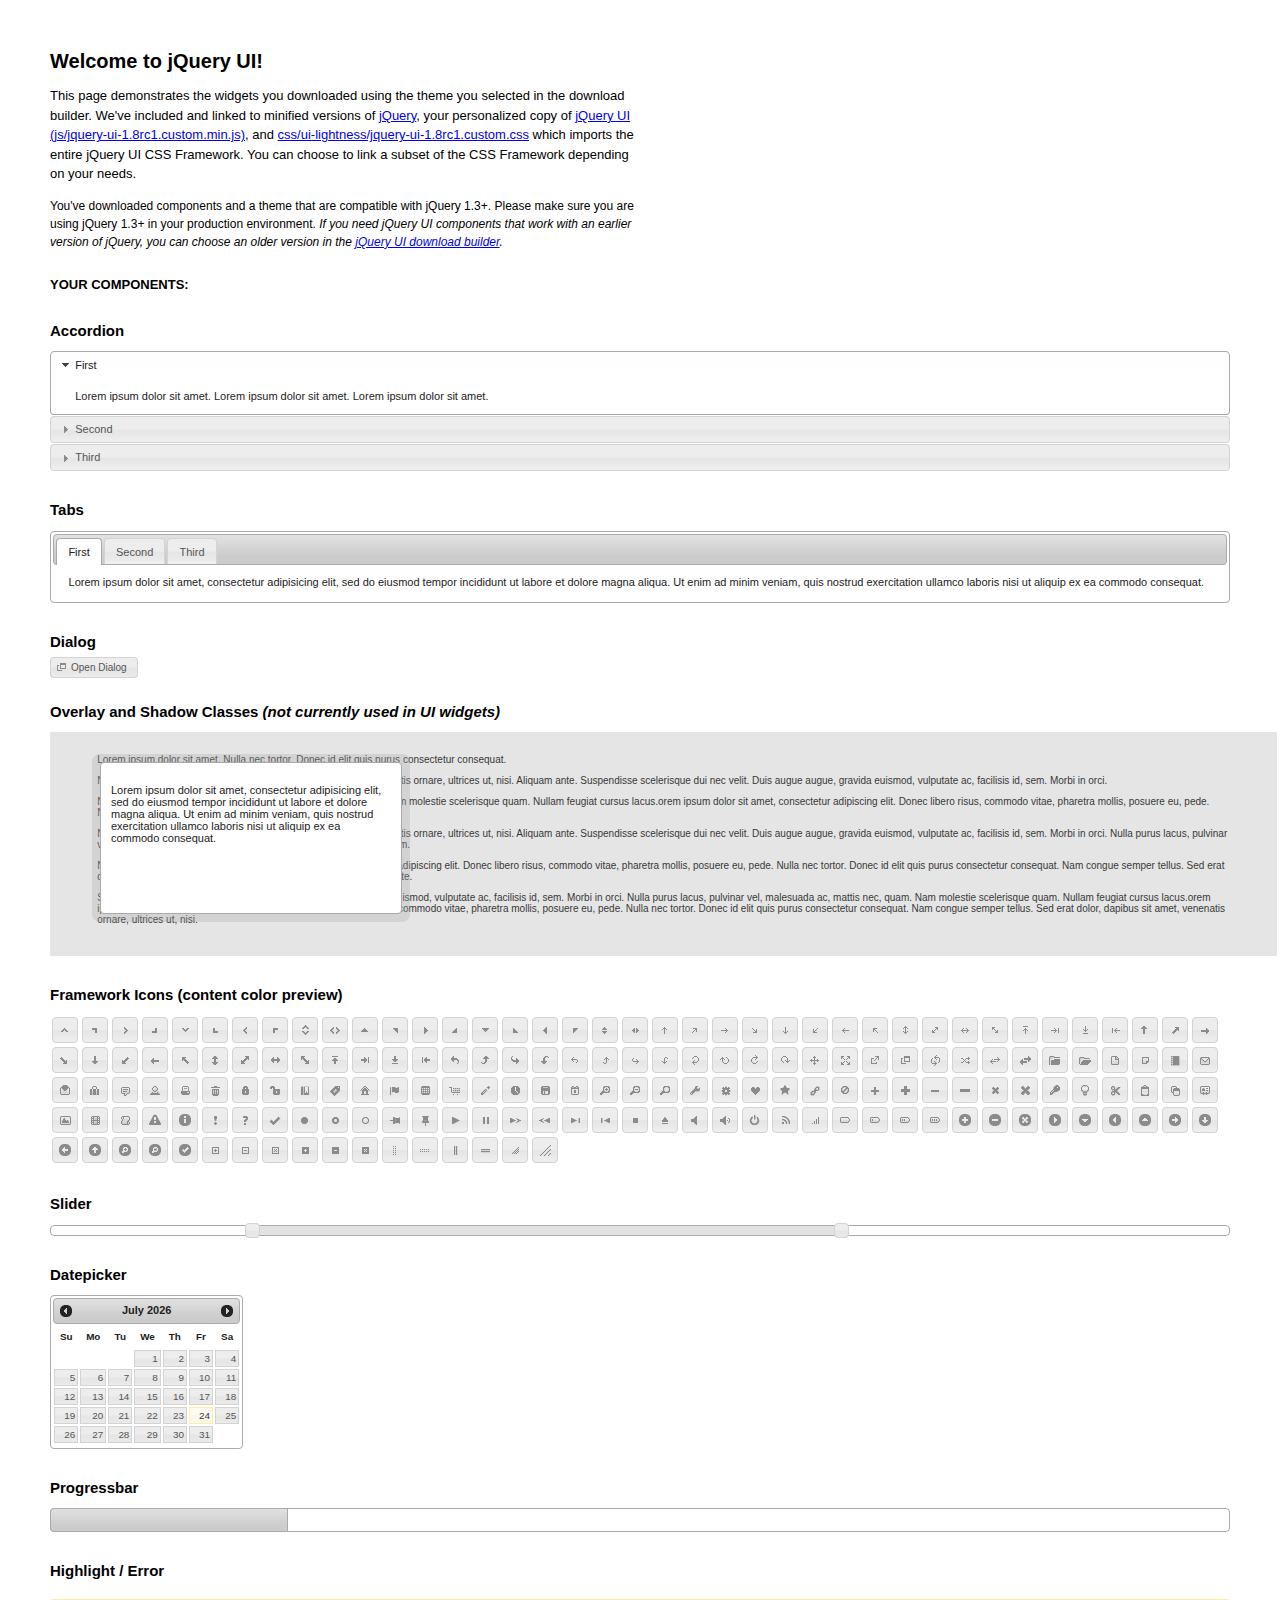
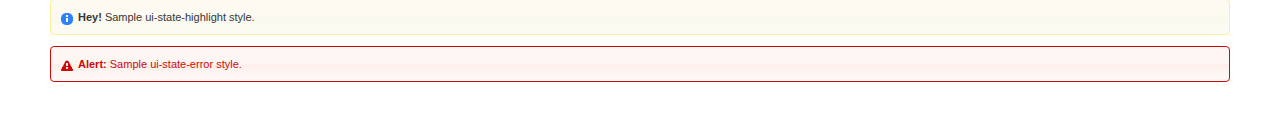
<file: fa/jquery/jquery-ui/index.html>
<!DOCTYPE html>
<html>
	<head>
		<meta http-equiv="Content-Type" content="text/html; charset=iso-8859-1" />
		<title>jQuery UI Example Page</title>
		<link type="text/css" href="css/smoothness/jquery-ui-1.8.8.custom.css" rel="stylesheet" />
		<script type="text/javascript" src="js/jquery-1.4.4.min.js"></script>
		<script type="text/javascript" src="js/jquery-ui-1.8.8.custom.min.js"></script>
		<script type="text/javascript">
			$(function(){

				// Accordion
				$("#accordion").accordion({ header: "h3" });
	
				// Tabs
				$('#tabs').tabs();
	

				// Dialog			
				$('#dialog').dialog({
					autoOpen: false,
					width: 600,
					buttons: {
						"Ok": function() { 
							$(this).dialog("close"); 
						}, 
						"Cancel": function() { 
							$(this).dialog("close"); 
						} 
					}
				});
				
				// Dialog Link
				$('#dialog_link').click(function(){
					$('#dialog').dialog('open');
					return false;
				});

				// Datepicker
				$('#datepicker').datepicker({
					inline: true
				});
				
				// Slider
				$('#slider').slider({
					range: true,
					values: [17, 67]
				});
				
				// Progressbar
				$("#progressbar").progressbar({
					value: 20 
				});
				
				//hover states on the static widgets
				$('#dialog_link, ul#icons li').hover(
					function() { $(this).addClass('ui-state-hover'); }, 
					function() { $(this).removeClass('ui-state-hover'); }
				);
				
			});
		</script>
		<style type="text/css">
			/*demo page css*/
			body{ font: 62.5% "Trebuchet MS", sans-serif; margin: 50px;}
			.demoHeaders { margin-top: 2em; }
			#dialog_link {padding: .4em 1em .4em 20px;text-decoration: none;position: relative;}
			#dialog_link span.ui-icon {margin: 0 5px 0 0;position: absolute;left: .2em;top: 50%;margin-top: -8px;}
			ul#icons {margin: 0; padding: 0;}
			ul#icons li {margin: 2px; position: relative; padding: 4px 0; cursor: pointer; float: left;  list-style: none;}
			ul#icons span.ui-icon {float: left; margin: 0 4px;}
		</style>	
	</head>
	<body>
	<h1>Welcome to jQuery UI!</h1>
	<p style="font-size: 1.3em; line-height: 1.5; margin: 1em 0; width: 50%;">This page demonstrates the widgets you downloaded using the theme you selected in the download builder. We've included and linked to minified versions of <a href="js/jquery-1.4.1.min.js">jQuery</a>, your personalized copy of <a href="js/jquery-ui-1.8rc1.custom.min.js">jQuery UI (js/jquery-ui-1.8rc1.custom.min.js)</a>, and <a href="css/ui-lightness/jquery-ui-1.8rc1.custom.css">css/ui-lightness/jquery-ui-1.8rc1.custom.css</a> which imports the entire jQuery UI CSS Framework. You can choose to link a subset of the CSS Framework depending on your needs. </p>
	<p style="font-size: 1.2em; line-height: 1.5; margin: 1em 0; width: 50%;">You've downloaded components and a theme that are compatible with jQuery 1.3+. Please make sure you are using jQuery 1.3+ in your production environment. <em>If you need jQuery UI components that work with an earlier version of jQuery, you can choose an older version in the <a href="http://jqueryui.com/download">jQuery UI download builder</a>.</em></p>	

	<p style="font-weight: bold; margin: 2em 0 1em; font-size: 1.3em;">YOUR COMPONENTS:</p>
		
		<!-- Accordion -->
		<h2 class="demoHeaders">Accordion</h2>
		<div id="accordion">
			<div>
				<h3><a href="#">First</a></h3>
				<div>Lorem ipsum dolor sit amet. Lorem ipsum dolor sit amet. Lorem ipsum dolor sit amet.</div>
			</div>
			<div>
				<h3><a href="#">Second</a></h3>
				<div>Phasellus mattis tincidunt nibh.</div>
			</div>
			<div>
				<h3><a href="#">Third</a></h3>
				<div>Nam dui erat, auctor a, dignissim quis.</div>
			</div>
		</div>
	
		<!-- Tabs -->
		<h2 class="demoHeaders">Tabs</h2>
		<div id="tabs">
			<ul>
				<li><a href="#tabs-1">First</a></li>
				<li><a href="#tabs-2">Second</a></li>
				<li><a href="#tabs-3">Third</a></li>
			</ul>
			<div id="tabs-1">Lorem ipsum dolor sit amet, consectetur adipisicing elit, sed do eiusmod tempor incididunt ut labore et dolore magna aliqua. Ut enim ad minim veniam, quis nostrud exercitation ullamco laboris nisi ut aliquip ex ea commodo consequat.</div>
			<div id="tabs-2">Phasellus mattis tincidunt nibh. Cras orci urna, blandit id, pretium vel, aliquet ornare, felis. Maecenas scelerisque sem non nisl. Fusce sed lorem in enim dictum bibendum.</div>
			<div id="tabs-3">Nam dui erat, auctor a, dignissim quis, sollicitudin eu, felis. Pellentesque nisi urna, interdum eget, sagittis et, consequat vestibulum, lacus. Mauris porttitor ullamcorper augue.</div>
		</div>
	
		<!-- Dialog NOTE: Dialog is not generated by UI in this demo so it can be visually styled in themeroller-->
		<h2 class="demoHeaders">Dialog</h2>
		<p><a href="#" id="dialog_link" class="ui-state-default ui-corner-all"><span class="ui-icon ui-icon-newwin"></span>Open Dialog</a></p>
		
		
		<h2 class="demoHeaders">Overlay and Shadow Classes <em>(not currently used in UI widgets)</em></h2>
		<div style="position: relative; width: 96%; height: 200px; padding:1% 4%; overflow:hidden;" class="fakewindowcontain">
			<p>Lorem ipsum dolor sit amet,  Nulla nec tortor. Donec id elit quis purus consectetur consequat. </p><p>Nam congue semper tellus. Sed erat dolor, dapibus sit amet, venenatis ornare, ultrices ut, nisi. Aliquam ante. Suspendisse scelerisque dui nec velit. Duis augue augue, gravida euismod, vulputate ac, facilisis id, sem. Morbi in orci. </p><p>Nulla purus lacus, pulvinar vel, malesuada ac, mattis nec, quam. Nam molestie scelerisque quam. Nullam feugiat cursus lacus.orem ipsum dolor sit amet, consectetur adipiscing elit. Donec libero risus, commodo vitae, pharetra mollis, posuere eu, pede. Nulla nec tortor. Donec id elit quis purus consectetur consequat. </p><p>Nam congue semper tellus. Sed erat dolor, dapibus sit amet, venenatis ornare, ultrices ut, nisi. Aliquam ante. Suspendisse scelerisque dui nec velit. Duis augue augue, gravida euismod, vulputate ac, facilisis id, sem. Morbi in orci. Nulla purus lacus, pulvinar vel, malesuada ac, mattis nec, quam. Nam molestie scelerisque quam. </p><p>Nullam feugiat cursus lacus.orem ipsum dolor sit amet, consectetur adipiscing elit. Donec libero risus, commodo vitae, pharetra mollis, posuere eu, pede. Nulla nec tortor. Donec id elit quis purus consectetur consequat. Nam congue semper tellus. Sed erat dolor, dapibus sit amet, venenatis ornare, ultrices ut, nisi. Aliquam ante. </p><p>Suspendisse scelerisque dui nec velit. Duis augue augue, gravida euismod, vulputate ac, facilisis id, sem. Morbi in orci. Nulla purus lacus, pulvinar vel, malesuada ac, mattis nec, quam. Nam molestie scelerisque quam. Nullam feugiat cursus lacus.orem ipsum dolor sit amet, consectetur adipiscing elit. Donec libero risus, commodo vitae, pharetra mollis, posuere eu, pede. Nulla nec tortor. Donec id elit quis purus consectetur consequat. Nam congue semper tellus. Sed erat dolor, dapibus sit amet, venenatis ornare, ultrices ut, nisi. </p>
			
			<!-- ui-dialog -->
			<div class="ui-overlay"><div class="ui-widget-overlay"></div><div class="ui-widget-shadow ui-corner-all" style="width: 302px; height: 152px; position: absolute; left: 50px; top: 30px;"></div></div>
			<div style="position: absolute; width: 280px; height: 130px;left: 50px; top: 30px; padding: 10px;" class="ui-widget ui-widget-content ui-corner-all">
				<div class="ui-dialog-content ui-widget-content" style="background: none; border: 0;">
					<p>Lorem ipsum dolor sit amet, consectetur adipisicing elit, sed do eiusmod tempor incididunt ut labore et dolore magna aliqua. Ut enim ad minim veniam, quis nostrud exercitation ullamco laboris nisi ut aliquip ex ea commodo consequat.</p>
				</div>
			</div>
		
		</div>

		
		<!-- ui-dialog -->
		<div id="dialog" title="Dialog Title">
			<p>Lorem ipsum dolor sit amet, consectetur adipisicing elit, sed do eiusmod tempor incididunt ut labore et dolore magna aliqua. Ut enim ad minim veniam, quis nostrud exercitation ullamco laboris nisi ut aliquip ex ea commodo consequat.</p>
		</div>
			
				
				
		<h2 class="demoHeaders">Framework Icons (content color preview)</h2>
		<ul id="icons" class="ui-widget ui-helper-clearfix">
		
		<li class="ui-state-default ui-corner-all" title=".ui-icon-carat-1-n"><span class="ui-icon ui-icon-carat-1-n"></span></li>
		<li class="ui-state-default ui-corner-all" title=".ui-icon-carat-1-ne"><span class="ui-icon ui-icon-carat-1-ne"></span></li>
		<li class="ui-state-default ui-corner-all" title=".ui-icon-carat-1-e"><span class="ui-icon ui-icon-carat-1-e"></span></li>
		
		<li class="ui-state-default ui-corner-all" title=".ui-icon-carat-1-se"><span class="ui-icon ui-icon-carat-1-se"></span></li>
		<li class="ui-state-default ui-corner-all" title=".ui-icon-carat-1-s"><span class="ui-icon ui-icon-carat-1-s"></span></li>
		<li class="ui-state-default ui-corner-all" title=".ui-icon-carat-1-sw"><span class="ui-icon ui-icon-carat-1-sw"></span></li>
		<li class="ui-state-default ui-corner-all" title=".ui-icon-carat-1-w"><span class="ui-icon ui-icon-carat-1-w"></span></li>
		<li class="ui-state-default ui-corner-all" title=".ui-icon-carat-1-nw"><span class="ui-icon ui-icon-carat-1-nw"></span></li>
		<li class="ui-state-default ui-corner-all" title=".ui-icon-carat-2-n-s"><span class="ui-icon ui-icon-carat-2-n-s"></span></li>
		<li class="ui-state-default ui-corner-all" title=".ui-icon-carat-2-e-w"><span class="ui-icon ui-icon-carat-2-e-w"></span></li>
		<li class="ui-state-default ui-corner-all" title=".ui-icon-triangle-1-n"><span class="ui-icon ui-icon-triangle-1-n"></span></li>
		<li class="ui-state-default ui-corner-all" title=".ui-icon-triangle-1-ne"><span class="ui-icon ui-icon-triangle-1-ne"></span></li>
		
		<li class="ui-state-default ui-corner-all" title=".ui-icon-triangle-1-e"><span class="ui-icon ui-icon-triangle-1-e"></span></li>
		<li class="ui-state-default ui-corner-all" title=".ui-icon-triangle-1-se"><span class="ui-icon ui-icon-triangle-1-se"></span></li>
		<li class="ui-state-default ui-corner-all" title=".ui-icon-triangle-1-s"><span class="ui-icon ui-icon-triangle-1-s"></span></li>
		<li class="ui-state-default ui-corner-all" title=".ui-icon-triangle-1-sw"><span class="ui-icon ui-icon-triangle-1-sw"></span></li>
		<li class="ui-state-default ui-corner-all" title=".ui-icon-triangle-1-w"><span class="ui-icon ui-icon-triangle-1-w"></span></li>
		<li class="ui-state-default ui-corner-all" title=".ui-icon-triangle-1-nw"><span class="ui-icon ui-icon-triangle-1-nw"></span></li>
		<li class="ui-state-default ui-corner-all" title=".ui-icon-triangle-2-n-s"><span class="ui-icon ui-icon-triangle-2-n-s"></span></li>
		<li class="ui-state-default ui-corner-all" title=".ui-icon-triangle-2-e-w"><span class="ui-icon ui-icon-triangle-2-e-w"></span></li>
		<li class="ui-state-default ui-corner-all" title=".ui-icon-arrow-1-n"><span class="ui-icon ui-icon-arrow-1-n"></span></li>
		
		<li class="ui-state-default ui-corner-all" title=".ui-icon-arrow-1-ne"><span class="ui-icon ui-icon-arrow-1-ne"></span></li>
		<li class="ui-state-default ui-corner-all" title=".ui-icon-arrow-1-e"><span class="ui-icon ui-icon-arrow-1-e"></span></li>
		<li class="ui-state-default ui-corner-all" title=".ui-icon-arrow-1-se"><span class="ui-icon ui-icon-arrow-1-se"></span></li>
		<li class="ui-state-default ui-corner-all" title=".ui-icon-arrow-1-s"><span class="ui-icon ui-icon-arrow-1-s"></span></li>
		<li class="ui-state-default ui-corner-all" title=".ui-icon-arrow-1-sw"><span class="ui-icon ui-icon-arrow-1-sw"></span></li>
		<li class="ui-state-default ui-corner-all" title=".ui-icon-arrow-1-w"><span class="ui-icon ui-icon-arrow-1-w"></span></li>
		<li class="ui-state-default ui-corner-all" title=".ui-icon-arrow-1-nw"><span class="ui-icon ui-icon-arrow-1-nw"></span></li>
		<li class="ui-state-default ui-corner-all" title=".ui-icon-arrow-2-n-s"><span class="ui-icon ui-icon-arrow-2-n-s"></span></li>
		<li class="ui-state-default ui-corner-all" title=".ui-icon-arrow-2-ne-sw"><span class="ui-icon ui-icon-arrow-2-ne-sw"></span></li>
		
		<li class="ui-state-default ui-corner-all" title=".ui-icon-arrow-2-e-w"><span class="ui-icon ui-icon-arrow-2-e-w"></span></li>
		<li class="ui-state-default ui-corner-all" title=".ui-icon-arrow-2-se-nw"><span class="ui-icon ui-icon-arrow-2-se-nw"></span></li>
		<li class="ui-state-default ui-corner-all" title=".ui-icon-arrowstop-1-n"><span class="ui-icon ui-icon-arrowstop-1-n"></span></li>
		<li class="ui-state-default ui-corner-all" title=".ui-icon-arrowstop-1-e"><span class="ui-icon ui-icon-arrowstop-1-e"></span></li>
		<li class="ui-state-default ui-corner-all" title=".ui-icon-arrowstop-1-s"><span class="ui-icon ui-icon-arrowstop-1-s"></span></li>
		<li class="ui-state-default ui-corner-all" title=".ui-icon-arrowstop-1-w"><span class="ui-icon ui-icon-arrowstop-1-w"></span></li>
		<li class="ui-state-default ui-corner-all" title=".ui-icon-arrowthick-1-n"><span class="ui-icon ui-icon-arrowthick-1-n"></span></li>
		<li class="ui-state-default ui-corner-all" title=".ui-icon-arrowthick-1-ne"><span class="ui-icon ui-icon-arrowthick-1-ne"></span></li>
		<li class="ui-state-default ui-corner-all" title=".ui-icon-arrowthick-1-e"><span class="ui-icon ui-icon-arrowthick-1-e"></span></li>
		
		<li class="ui-state-default ui-corner-all" title=".ui-icon-arrowthick-1-se"><span class="ui-icon ui-icon-arrowthick-1-se"></span></li>
		<li class="ui-state-default ui-corner-all" title=".ui-icon-arrowthick-1-s"><span class="ui-icon ui-icon-arrowthick-1-s"></span></li>
		<li class="ui-state-default ui-corner-all" title=".ui-icon-arrowthick-1-sw"><span class="ui-icon ui-icon-arrowthick-1-sw"></span></li>
		<li class="ui-state-default ui-corner-all" title=".ui-icon-arrowthick-1-w"><span class="ui-icon ui-icon-arrowthick-1-w"></span></li>
		<li class="ui-state-default ui-corner-all" title=".ui-icon-arrowthick-1-nw"><span class="ui-icon ui-icon-arrowthick-1-nw"></span></li>
		<li class="ui-state-default ui-corner-all" title=".ui-icon-arrowthick-2-n-s"><span class="ui-icon ui-icon-arrowthick-2-n-s"></span></li>
		<li class="ui-state-default ui-corner-all" title=".ui-icon-arrowthick-2-ne-sw"><span class="ui-icon ui-icon-arrowthick-2-ne-sw"></span></li>
		<li class="ui-state-default ui-corner-all" title=".ui-icon-arrowthick-2-e-w"><span class="ui-icon ui-icon-arrowthick-2-e-w"></span></li>
		<li class="ui-state-default ui-corner-all" title=".ui-icon-arrowthick-2-se-nw"><span class="ui-icon ui-icon-arrowthick-2-se-nw"></span></li>
		
		<li class="ui-state-default ui-corner-all" title=".ui-icon-arrowthickstop-1-n"><span class="ui-icon ui-icon-arrowthickstop-1-n"></span></li>
		<li class="ui-state-default ui-corner-all" title=".ui-icon-arrowthickstop-1-e"><span class="ui-icon ui-icon-arrowthickstop-1-e"></span></li>
		<li class="ui-state-default ui-corner-all" title=".ui-icon-arrowthickstop-1-s"><span class="ui-icon ui-icon-arrowthickstop-1-s"></span></li>
		<li class="ui-state-default ui-corner-all" title=".ui-icon-arrowthickstop-1-w"><span class="ui-icon ui-icon-arrowthickstop-1-w"></span></li>
		<li class="ui-state-default ui-corner-all" title=".ui-icon-arrowreturnthick-1-w"><span class="ui-icon ui-icon-arrowreturnthick-1-w"></span></li>
		<li class="ui-state-default ui-corner-all" title=".ui-icon-arrowreturnthick-1-n"><span class="ui-icon ui-icon-arrowreturnthick-1-n"></span></li>
		<li class="ui-state-default ui-corner-all" title=".ui-icon-arrowreturnthick-1-e"><span class="ui-icon ui-icon-arrowreturnthick-1-e"></span></li>
		<li class="ui-state-default ui-corner-all" title=".ui-icon-arrowreturnthick-1-s"><span class="ui-icon ui-icon-arrowreturnthick-1-s"></span></li>
		<li class="ui-state-default ui-corner-all" title=".ui-icon-arrowreturn-1-w"><span class="ui-icon ui-icon-arrowreturn-1-w"></span></li>
		
		<li class="ui-state-default ui-corner-all" title=".ui-icon-arrowreturn-1-n"><span class="ui-icon ui-icon-arrowreturn-1-n"></span></li>
		<li class="ui-state-default ui-corner-all" title=".ui-icon-arrowreturn-1-e"><span class="ui-icon ui-icon-arrowreturn-1-e"></span></li>
		<li class="ui-state-default ui-corner-all" title=".ui-icon-arrowreturn-1-s"><span class="ui-icon ui-icon-arrowreturn-1-s"></span></li>
		<li class="ui-state-default ui-corner-all" title=".ui-icon-arrowrefresh-1-w"><span class="ui-icon ui-icon-arrowrefresh-1-w"></span></li>
		<li class="ui-state-default ui-corner-all" title=".ui-icon-arrowrefresh-1-n"><span class="ui-icon ui-icon-arrowrefresh-1-n"></span></li>
		<li class="ui-state-default ui-corner-all" title=".ui-icon-arrowrefresh-1-e"><span class="ui-icon ui-icon-arrowrefresh-1-e"></span></li>
		<li class="ui-state-default ui-corner-all" title=".ui-icon-arrowrefresh-1-s"><span class="ui-icon ui-icon-arrowrefresh-1-s"></span></li>
		<li class="ui-state-default ui-corner-all" title=".ui-icon-arrow-4"><span class="ui-icon ui-icon-arrow-4"></span></li>
		<li class="ui-state-default ui-corner-all" title=".ui-icon-arrow-4-diag"><span class="ui-icon ui-icon-arrow-4-diag"></span></li>
		
		<li class="ui-state-default ui-corner-all" title=".ui-icon-extlink"><span class="ui-icon ui-icon-extlink"></span></li>
		<li class="ui-state-default ui-corner-all" title=".ui-icon-newwin"><span class="ui-icon ui-icon-newwin"></span></li>
		<li class="ui-state-default ui-corner-all" title=".ui-icon-refresh"><span class="ui-icon ui-icon-refresh"></span></li>
		<li class="ui-state-default ui-corner-all" title=".ui-icon-shuffle"><span class="ui-icon ui-icon-shuffle"></span></li>
		<li class="ui-state-default ui-corner-all" title=".ui-icon-transfer-e-w"><span class="ui-icon ui-icon-transfer-e-w"></span></li>
		<li class="ui-state-default ui-corner-all" title=".ui-icon-transferthick-e-w"><span class="ui-icon ui-icon-transferthick-e-w"></span></li>
		<li class="ui-state-default ui-corner-all" title=".ui-icon-folder-collapsed"><span class="ui-icon ui-icon-folder-collapsed"></span></li>
		<li class="ui-state-default ui-corner-all" title=".ui-icon-folder-open"><span class="ui-icon ui-icon-folder-open"></span></li>
		<li class="ui-state-default ui-corner-all" title=".ui-icon-document"><span class="ui-icon ui-icon-document"></span></li>
		
		<li class="ui-state-default ui-corner-all" title=".ui-icon-document-b"><span class="ui-icon ui-icon-document-b"></span></li>
		<li class="ui-state-default ui-corner-all" title=".ui-icon-note"><span class="ui-icon ui-icon-note"></span></li>
		<li class="ui-state-default ui-corner-all" title=".ui-icon-mail-closed"><span class="ui-icon ui-icon-mail-closed"></span></li>
		<li class="ui-state-default ui-corner-all" title=".ui-icon-mail-open"><span class="ui-icon ui-icon-mail-open"></span></li>
		<li class="ui-state-default ui-corner-all" title=".ui-icon-suitcase"><span class="ui-icon ui-icon-suitcase"></span></li>
		<li class="ui-state-default ui-corner-all" title=".ui-icon-comment"><span class="ui-icon ui-icon-comment"></span></li>
		<li class="ui-state-default ui-corner-all" title=".ui-icon-person"><span class="ui-icon ui-icon-person"></span></li>
		<li class="ui-state-default ui-corner-all" title=".ui-icon-print"><span class="ui-icon ui-icon-print"></span></li>
		<li class="ui-state-default ui-corner-all" title=".ui-icon-trash"><span class="ui-icon ui-icon-trash"></span></li>
		
		<li class="ui-state-default ui-corner-all" title=".ui-icon-locked"><span class="ui-icon ui-icon-locked"></span></li>
		<li class="ui-state-default ui-corner-all" title=".ui-icon-unlocked"><span class="ui-icon ui-icon-unlocked"></span></li>
		<li class="ui-state-default ui-corner-all" title=".ui-icon-bookmark"><span class="ui-icon ui-icon-bookmark"></span></li>
		<li class="ui-state-default ui-corner-all" title=".ui-icon-tag"><span class="ui-icon ui-icon-tag"></span></li>
		<li class="ui-state-default ui-corner-all" title=".ui-icon-home"><span class="ui-icon ui-icon-home"></span></li>
		<li class="ui-state-default ui-corner-all" title=".ui-icon-flag"><span class="ui-icon ui-icon-flag"></span></li>
		<li class="ui-state-default ui-corner-all" title=".ui-icon-calculator"><span class="ui-icon ui-icon-calculator"></span></li>
		<li class="ui-state-default ui-corner-all" title=".ui-icon-cart"><span class="ui-icon ui-icon-cart"></span></li>
		<li class="ui-state-default ui-corner-all" title=".ui-icon-pencil"><span class="ui-icon ui-icon-pencil"></span></li>
		
		<li class="ui-state-default ui-corner-all" title=".ui-icon-clock"><span class="ui-icon ui-icon-clock"></span></li>
		<li class="ui-state-default ui-corner-all" title=".ui-icon-disk"><span class="ui-icon ui-icon-disk"></span></li>
		<li class="ui-state-default ui-corner-all" title=".ui-icon-calendar"><span class="ui-icon ui-icon-calendar"></span></li>
		<li class="ui-state-default ui-corner-all" title=".ui-icon-zoomin"><span class="ui-icon ui-icon-zoomin"></span></li>
		<li class="ui-state-default ui-corner-all" title=".ui-icon-zoomout"><span class="ui-icon ui-icon-zoomout"></span></li>
		<li class="ui-state-default ui-corner-all" title=".ui-icon-search"><span class="ui-icon ui-icon-search"></span></li>
		<li class="ui-state-default ui-corner-all" title=".ui-icon-wrench"><span class="ui-icon ui-icon-wrench"></span></li>
		<li class="ui-state-default ui-corner-all" title=".ui-icon-gear"><span class="ui-icon ui-icon-gear"></span></li>
		<li class="ui-state-default ui-corner-all" title=".ui-icon-heart"><span class="ui-icon ui-icon-heart"></span></li>
		
		<li class="ui-state-default ui-corner-all" title=".ui-icon-star"><span class="ui-icon ui-icon-star"></span></li>
		<li class="ui-state-default ui-corner-all" title=".ui-icon-link"><span class="ui-icon ui-icon-link"></span></li>
		<li class="ui-state-default ui-corner-all" title=".ui-icon-cancel"><span class="ui-icon ui-icon-cancel"></span></li>
		<li class="ui-state-default ui-corner-all" title=".ui-icon-plus"><span class="ui-icon ui-icon-plus"></span></li>
		<li class="ui-state-default ui-corner-all" title=".ui-icon-plusthick"><span class="ui-icon ui-icon-plusthick"></span></li>
		<li class="ui-state-default ui-corner-all" title=".ui-icon-minus"><span class="ui-icon ui-icon-minus"></span></li>
		<li class="ui-state-default ui-corner-all" title=".ui-icon-minusthick"><span class="ui-icon ui-icon-minusthick"></span></li>
		<li class="ui-state-default ui-corner-all" title=".ui-icon-close"><span class="ui-icon ui-icon-close"></span></li>
		<li class="ui-state-default ui-corner-all" title=".ui-icon-closethick"><span class="ui-icon ui-icon-closethick"></span></li>
		
		<li class="ui-state-default ui-corner-all" title=".ui-icon-key"><span class="ui-icon ui-icon-key"></span></li>
		<li class="ui-state-default ui-corner-all" title=".ui-icon-lightbulb"><span class="ui-icon ui-icon-lightbulb"></span></li>
		<li class="ui-state-default ui-corner-all" title=".ui-icon-scissors"><span class="ui-icon ui-icon-scissors"></span></li>
		<li class="ui-state-default ui-corner-all" title=".ui-icon-clipboard"><span class="ui-icon ui-icon-clipboard"></span></li>
		<li class="ui-state-default ui-corner-all" title=".ui-icon-copy"><span class="ui-icon ui-icon-copy"></span></li>
		<li class="ui-state-default ui-corner-all" title=".ui-icon-contact"><span class="ui-icon ui-icon-contact"></span></li>
		<li class="ui-state-default ui-corner-all" title=".ui-icon-image"><span class="ui-icon ui-icon-image"></span></li>
		<li class="ui-state-default ui-corner-all" title=".ui-icon-video"><span class="ui-icon ui-icon-video"></span></li>
		<li class="ui-state-default ui-corner-all" title=".ui-icon-script"><span class="ui-icon ui-icon-script"></span></li>
		<li class="ui-state-default ui-corner-all" title=".ui-icon-alert"><span class="ui-icon ui-icon-alert"></span></li>
		
		<li class="ui-state-default ui-corner-all" title=".ui-icon-info"><span class="ui-icon ui-icon-info"></span></li>
		<li class="ui-state-default ui-corner-all" title=".ui-icon-notice"><span class="ui-icon ui-icon-notice"></span></li>
		<li class="ui-state-default ui-corner-all" title=".ui-icon-help"><span class="ui-icon ui-icon-help"></span></li>
		<li class="ui-state-default ui-corner-all" title=".ui-icon-check"><span class="ui-icon ui-icon-check"></span></li>
		<li class="ui-state-default ui-corner-all" title=".ui-icon-bullet"><span class="ui-icon ui-icon-bullet"></span></li>
		<li class="ui-state-default ui-corner-all" title=".ui-icon-radio-off"><span class="ui-icon ui-icon-radio-off"></span></li>
		<li class="ui-state-default ui-corner-all" title=".ui-icon-radio-on"><span class="ui-icon ui-icon-radio-on"></span></li>
		<li class="ui-state-default ui-corner-all" title=".ui-icon-pin-w"><span class="ui-icon ui-icon-pin-w"></span></li>
		<li class="ui-state-default ui-corner-all" title=".ui-icon-pin-s"><span class="ui-icon ui-icon-pin-s"></span></li>
		<li class="ui-state-default ui-corner-all" title=".ui-icon-play"><span class="ui-icon ui-icon-play"></span></li>
		<li class="ui-state-default ui-corner-all" title=".ui-icon-pause"><span class="ui-icon ui-icon-pause"></span></li>
		
		<li class="ui-state-default ui-corner-all" title=".ui-icon-seek-next"><span class="ui-icon ui-icon-seek-next"></span></li>
		<li class="ui-state-default ui-corner-all" title=".ui-icon-seek-prev"><span class="ui-icon ui-icon-seek-prev"></span></li>
		<li class="ui-state-default ui-corner-all" title=".ui-icon-seek-end"><span class="ui-icon ui-icon-seek-end"></span></li>
		<li class="ui-state-default ui-corner-all" title=".ui-icon-seek-first"><span class="ui-icon ui-icon-seek-first"></span></li>
		<li class="ui-state-default ui-corner-all" title=".ui-icon-stop"><span class="ui-icon ui-icon-stop"></span></li>
		<li class="ui-state-default ui-corner-all" title=".ui-icon-eject"><span class="ui-icon ui-icon-eject"></span></li>
		<li class="ui-state-default ui-corner-all" title=".ui-icon-volume-off"><span class="ui-icon ui-icon-volume-off"></span></li>
		<li class="ui-state-default ui-corner-all" title=".ui-icon-volume-on"><span class="ui-icon ui-icon-volume-on"></span></li>
		<li class="ui-state-default ui-corner-all" title=".ui-icon-power"><span class="ui-icon ui-icon-power"></span></li>
		
		<li class="ui-state-default ui-corner-all" title=".ui-icon-signal-diag"><span class="ui-icon ui-icon-signal-diag"></span></li>
		<li class="ui-state-default ui-corner-all" title=".ui-icon-signal"><span class="ui-icon ui-icon-signal"></span></li>
		<li class="ui-state-default ui-corner-all" title=".ui-icon-battery-0"><span class="ui-icon ui-icon-battery-0"></span></li>
		<li class="ui-state-default ui-corner-all" title=".ui-icon-battery-1"><span class="ui-icon ui-icon-battery-1"></span></li>
		<li class="ui-state-default ui-corner-all" title=".ui-icon-battery-2"><span class="ui-icon ui-icon-battery-2"></span></li>
		<li class="ui-state-default ui-corner-all" title=".ui-icon-battery-3"><span class="ui-icon ui-icon-battery-3"></span></li>
		<li class="ui-state-default ui-corner-all" title=".ui-icon-circle-plus"><span class="ui-icon ui-icon-circle-plus"></span></li>
		<li class="ui-state-default ui-corner-all" title=".ui-icon-circle-minus"><span class="ui-icon ui-icon-circle-minus"></span></li>
		<li class="ui-state-default ui-corner-all" title=".ui-icon-circle-close"><span class="ui-icon ui-icon-circle-close"></span></li>
		
		<li class="ui-state-default ui-corner-all" title=".ui-icon-circle-triangle-e"><span class="ui-icon ui-icon-circle-triangle-e"></span></li>
		<li class="ui-state-default ui-corner-all" title=".ui-icon-circle-triangle-s"><span class="ui-icon ui-icon-circle-triangle-s"></span></li>
		<li class="ui-state-default ui-corner-all" title=".ui-icon-circle-triangle-w"><span class="ui-icon ui-icon-circle-triangle-w"></span></li>
		<li class="ui-state-default ui-corner-all" title=".ui-icon-circle-triangle-n"><span class="ui-icon ui-icon-circle-triangle-n"></span></li>
		<li class="ui-state-default ui-corner-all" title=".ui-icon-circle-arrow-e"><span class="ui-icon ui-icon-circle-arrow-e"></span></li>
		<li class="ui-state-default ui-corner-all" title=".ui-icon-circle-arrow-s"><span class="ui-icon ui-icon-circle-arrow-s"></span></li>
		<li class="ui-state-default ui-corner-all" title=".ui-icon-circle-arrow-w"><span class="ui-icon ui-icon-circle-arrow-w"></span></li>
		<li class="ui-state-default ui-corner-all" title=".ui-icon-circle-arrow-n"><span class="ui-icon ui-icon-circle-arrow-n"></span></li>
		<li class="ui-state-default ui-corner-all" title=".ui-icon-circle-zoomin"><span class="ui-icon ui-icon-circle-zoomin"></span></li>
		
		<li class="ui-state-default ui-corner-all" title=".ui-icon-circle-zoomout"><span class="ui-icon ui-icon-circle-zoomout"></span></li>
		<li class="ui-state-default ui-corner-all" title=".ui-icon-circle-check"><span class="ui-icon ui-icon-circle-check"></span></li>
		<li class="ui-state-default ui-corner-all" title=".ui-icon-circlesmall-plus"><span class="ui-icon ui-icon-circlesmall-plus"></span></li>
		<li class="ui-state-default ui-corner-all" title=".ui-icon-circlesmall-minus"><span class="ui-icon ui-icon-circlesmall-minus"></span></li>
		<li class="ui-state-default ui-corner-all" title=".ui-icon-circlesmall-close"><span class="ui-icon ui-icon-circlesmall-close"></span></li>
		<li class="ui-state-default ui-corner-all" title=".ui-icon-squaresmall-plus"><span class="ui-icon ui-icon-squaresmall-plus"></span></li>
		<li class="ui-state-default ui-corner-all" title=".ui-icon-squaresmall-minus"><span class="ui-icon ui-icon-squaresmall-minus"></span></li>
		<li class="ui-state-default ui-corner-all" title=".ui-icon-squaresmall-close"><span class="ui-icon ui-icon-squaresmall-close"></span></li>
		<li class="ui-state-default ui-corner-all" title=".ui-icon-grip-dotted-vertical"><span class="ui-icon ui-icon-grip-dotted-vertical"></span></li>
		
		<li class="ui-state-default ui-corner-all" title=".ui-icon-grip-dotted-horizontal"><span class="ui-icon ui-icon-grip-dotted-horizontal"></span></li>
		<li class="ui-state-default ui-corner-all" title=".ui-icon-grip-solid-vertical"><span class="ui-icon ui-icon-grip-solid-vertical"></span></li>
		<li class="ui-state-default ui-corner-all" title=".ui-icon-grip-solid-horizontal"><span class="ui-icon ui-icon-grip-solid-horizontal"></span></li>
		<li class="ui-state-default ui-corner-all" title=".ui-icon-gripsmall-diagonal-se"><span class="ui-icon ui-icon-gripsmall-diagonal-se"></span></li>
		<li class="ui-state-default ui-corner-all" title=".ui-icon-grip-diagonal-se"><span class="ui-icon ui-icon-grip-diagonal-se"></span></li>
		</ul>

	
		<!-- Slider -->
		<h2 class="demoHeaders">Slider</h2>
		<div id="slider"></div>
	
		<!-- Datepicker -->
		<h2 class="demoHeaders">Datepicker</h2>
		<div id="datepicker"></div>
	
		<!-- Progressbar -->
		<h2 class="demoHeaders">Progressbar</h2>	
		<div id="progressbar"></div>
			
		<!-- Highlight / Error -->
		<h2 class="demoHeaders">Highlight / Error</h2>
		<div class="ui-widget">
			<div class="ui-state-highlight ui-corner-all" style="margin-top: 20px; padding: 0 .7em;"> 
				<p><span class="ui-icon ui-icon-info" style="float: left; margin-right: .3em;"></span>
				<strong>Hey!</strong> Sample ui-state-highlight style.</p>
			</div>
		</div>
		<br/>
		<div class="ui-widget">
			<div class="ui-state-error ui-corner-all" style="padding: 0 .7em;"> 
				<p><span class="ui-icon ui-icon-alert" style="float: left; margin-right: .3em;"></span> 
				<strong>Alert:</strong> Sample ui-state-error style.</p>
			</div>
		</div>

	</body>
</html>
</file>
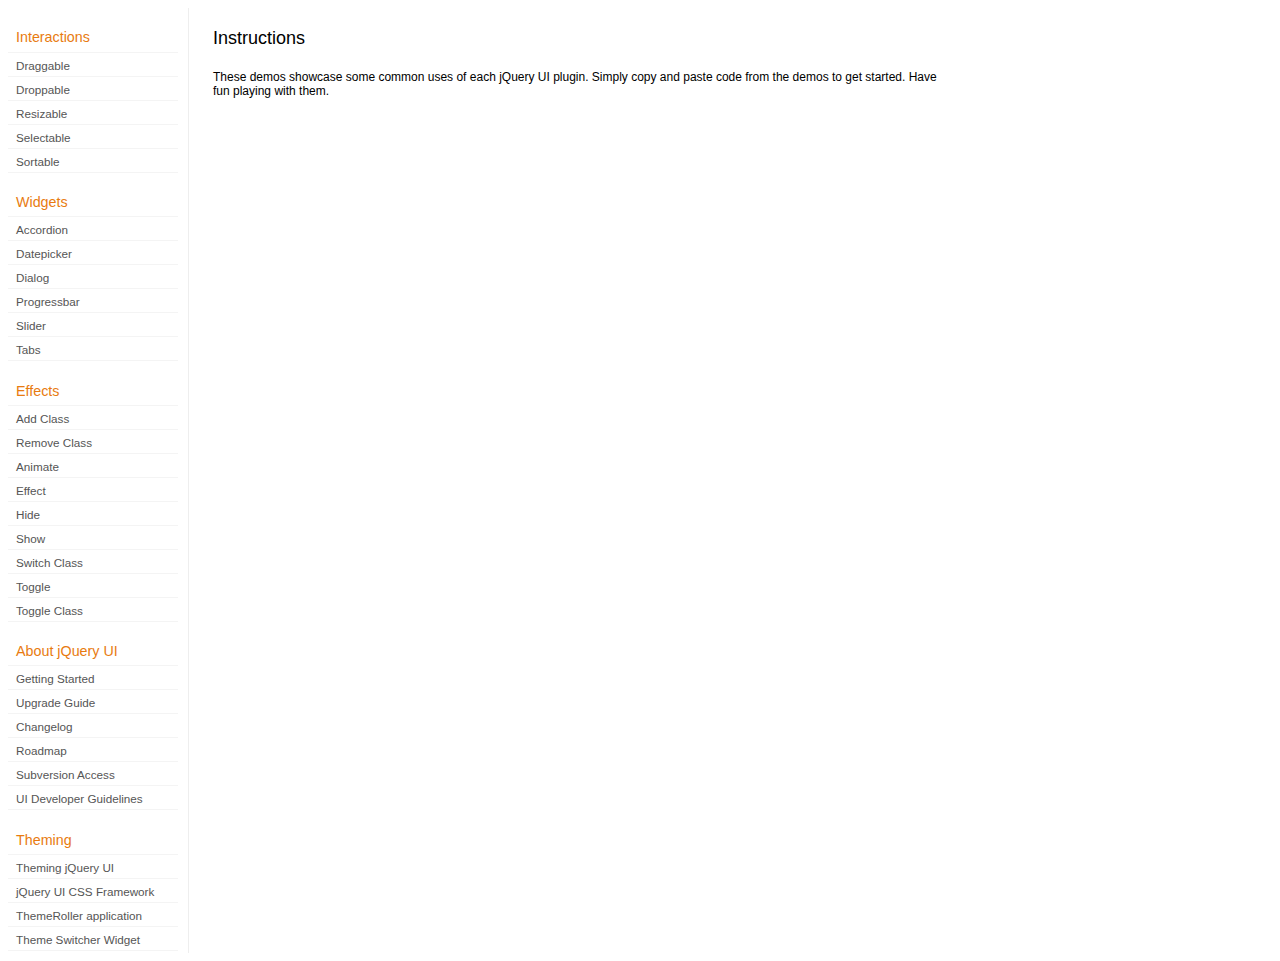
<file: fa/jquery/jquery-ui-1.7.2.custom/development-bundle/demos/index.html>
<!doctype html>
<html lang="en">
<head>
	<meta http-equiv="Content-Type" content="text/html; charset=utf-8" />
	<title>jQuery UI Demos</title>
	<link type="text/css" href="../themes/base/ui.all.css" rel="stylesheet" />
	<link type="text/css" href="demos.css" rel="stylesheet" />
	<script type="text/javascript" src="../jquery-1.3.2.js"></script>
	<script type="text/javascript" src="../external/bgiframe/jquery.bgiframe.js"></script>
	<script type="text/javascript" src="../ui/ui.core.js"></script>
	<script type="text/javascript" src="../ui/ui.accordion.js"></script>
	<script type="text/javascript" src="../ui/ui.datepicker.js"></script>
	<script type="text/javascript" src="../ui/ui.dialog.js"></script>
	<script type="text/javascript" src="../ui/ui.draggable.js"></script>
	<script type="text/javascript" src="../ui/ui.droppable.js"></script>
	<script type="text/javascript" src="../ui/ui.progressbar.js"></script>
	<script type="text/javascript" src="../ui/ui.resizable.js"></script>
	<script type="text/javascript" src="../ui/ui.selectable.js"></script>
	<script type="text/javascript" src="../ui/ui.slider.js"></script>
	<script type="text/javascript" src="../ui/ui.sortable.js"></script>
	<script type="text/javascript" src="../ui/ui.tabs.js"></script>
	<script type="text/javascript" src="../ui/effects.core.js"></script>
	<script type="text/javascript" src="../ui/effects.blind.js"></script>
	<script type="text/javascript" src="../ui/effects.bounce.js"></script>
	<script type="text/javascript" src="../ui/effects.clip.js"></script>
	<script type="text/javascript" src="../ui/effects.drop.js"></script>
	<script type="text/javascript" src="../ui/effects.explode.js"></script>
	<script type="text/javascript" src="../ui/effects.fold.js"></script>
	<script type="text/javascript" src="../ui/effects.highlight.js"></script>
	<script type="text/javascript" src="../ui/effects.pulsate.js"></script>
	<script type="text/javascript" src="../ui/effects.scale.js"></script>
	<script type="text/javascript" src="../ui/effects.shake.js"></script>
	<script type="text/javascript" src="../ui/effects.slide.js"></script>
	<script type="text/javascript" src="../ui/effects.transfer.js"></script>
	<script type="text/javascript" src="../ui/i18n/ui.datepicker-ar.js"></script>
	<script type="text/javascript" src="../ui/i18n/ui.datepicker-bg.js"></script>
	<script type="text/javascript" src="../ui/i18n/ui.datepicker-ca.js"></script>
	<script type="text/javascript" src="../ui/i18n/ui.datepicker-cs.js"></script>
	<script type="text/javascript" src="../ui/i18n/ui.datepicker-da.js"></script>
	<script type="text/javascript" src="../ui/i18n/ui.datepicker-de.js"></script>
	<script type="text/javascript" src="../ui/i18n/ui.datepicker-el.js"></script>
	<script type="text/javascript" src="../ui/i18n/ui.datepicker-eo.js"></script>
	<script type="text/javascript" src="../ui/i18n/ui.datepicker-es.js"></script>
	<script type="text/javascript" src="../ui/i18n/ui.datepicker-fa.js"></script>
	<script type="text/javascript" src="../ui/i18n/ui.datepicker-fi.js"></script>
	<script type="text/javascript" src="../ui/i18n/ui.datepicker-fr.js"></script>
	<script type="text/javascript" src="../ui/i18n/ui.datepicker-he.js"></script>
	<script type="text/javascript" src="../ui/i18n/ui.datepicker-hr.js"></script>
	<script type="text/javascript" src="../ui/i18n/ui.datepicker-hu.js"></script>
	<script type="text/javascript" src="../ui/i18n/ui.datepicker-hy.js"></script>
	<script type="text/javascript" src="../ui/i18n/ui.datepicker-id.js"></script>
	<script type="text/javascript" src="../ui/i18n/ui.datepicker-is.js"></script>
	<script type="text/javascript" src="../ui/i18n/ui.datepicker-it.js"></script>
	<script type="text/javascript" src="../ui/i18n/ui.datepicker-ja.js"></script>
	<script type="text/javascript" src="../ui/i18n/ui.datepicker-ko.js"></script>
	<script type="text/javascript" src="../ui/i18n/ui.datepicker-lt.js"></script>
	<script type="text/javascript" src="../ui/i18n/ui.datepicker-lv.js"></script>
	<script type="text/javascript" src="../ui/i18n/ui.datepicker-ms.js"></script>
	<script type="text/javascript" src="../ui/i18n/ui.datepicker-nl.js"></script>
	<script type="text/javascript" src="../ui/i18n/ui.datepicker-no.js"></script>
	<script type="text/javascript" src="../ui/i18n/ui.datepicker-pl.js"></script>
	<script type="text/javascript" src="../ui/i18n/ui.datepicker-pt-BR.js"></script>
	<script type="text/javascript" src="../ui/i18n/ui.datepicker-ro.js"></script>
	<script type="text/javascript" src="../ui/i18n/ui.datepicker-ru.js"></script>
	<script type="text/javascript" src="../ui/i18n/ui.datepicker-sk.js"></script>
	<script type="text/javascript" src="../ui/i18n/ui.datepicker-sl.js"></script>
	<script type="text/javascript" src="../ui/i18n/ui.datepicker-sq.js"></script>
	<script type="text/javascript" src="../ui/i18n/ui.datepicker-sr.js"></script>
	<script type="text/javascript" src="../ui/i18n/ui.datepicker-sr-SR.js"></script>
	<script type="text/javascript" src="../ui/i18n/ui.datepicker-sv.js"></script>
	<script type="text/javascript" src="../ui/i18n/ui.datepicker-th.js"></script>
	<script type="text/javascript" src="../ui/i18n/ui.datepicker-tr.js"></script>
	<script type="text/javascript" src="../ui/i18n/ui.datepicker-uk.js"></script>
	<script type="text/javascript" src="../ui/i18n/ui.datepicker-zh-CN.js"></script>
	<script type="text/javascript" src="../ui/i18n/ui.datepicker-zh-TW.js"></script>
	<script type="text/javascript">
	jQuery(function($) {
		
		$('.left-nav a').click(function(ev) {
			window.location.hash = this.href.replace(/.+\/([^\/]+)\/index\.html/,'$1') + '|default';
			loadPage(this.href);
			$('.left-nav a.selected').removeClass('selected');
			$(this).addClass('selected');
			ev.preventDefault();
		});
		
		if (window.location.hash) {
			if (window.location.hash.indexOf('|') === -1) {
				window.location.hash += '|default';	
			}			
			var path = window.location.href.replace(/(index\.html)?#/,'');
			path = path.replace('\|','/') + '.html';
			loadPage(path);
		}		

		function loadPage(path) {			
			var section = path.replace(/\/[^\/]+\.html/,'');
			var header = section.replace(/.+\/([^\/]+)/,'$1').replace(/_/, ' ');
			
			$('td.normal div.normal')
				.empty()
				.append('<h4 class="demo-subheader">Functional demo:</h4>')
				.append('<h3 class="demo-header">'+ header +'</h3>')
				.append('<div id="demo-config"></div>')
				.find('#demo-config')
					.append('<div id="demo-frame"></div><div id="demo-config-menu"></div><div id="demo-link"><a class="demoWindowLink" href="#"><span class="ui-icon ui-icon-newwin"></span>Open demo in a new window</a></div>')
					.find('#demo-config-menu')
						.load(section + '/index.html .demos-nav', function() {
							$('#demo-config-menu a').each(function() {
								this.setAttribute('href', section + '/' + this.getAttribute('href').replace(/.+\/([^\/]+)/,'$1'));
								$(this).attr('target', 'demo-frame');
								$(this).click(function() {

									resetDemos();
									
									$(this).parents('ul').find('li').removeClass('demo-config-on');
									$(this).parent().addClass('demo-config-on');
									$('#demo-notes').fadeOut();

									//Set the hash to the actual page without ".html"
									window.location.hash = header + '|' + this.getAttribute('href').match((/\/([^\/\\]+)\.html/))[1];

									loadDemo(this.getAttribute('href'));

									return false;
								});
							});

							if (window.location.hash) {
								var demo = window.location.hash.split('|')[1];
								$('#demo-config-menu a').each(function(){
									if (this.href.indexOf(demo + '.html') !== -1) {
										$(this).parents('ul').find('li').removeClass('demo-config-on');
										$(this).parent().addClass('demo-config-on');									
										loadDemo(this.href);										
									}
								});
							}

							updateDemoNotes();
						})
					.end()
					.find('#demo-link a')
						.bind('click', function(ev){
							window.open(this.href);
							ev.preventDefault();
						})
					.end()
				.end()
			;
			
			resetDemos();
		}
				
		function loadDemo(path) {
			var directory = path.match(/([^\/]+)\/[^\/\.]+\.html$/)[1];
			$.get(path, function(data) {
				var source = data;
				data = data.replace(/<script.*>.*<\/script>/ig,""); // Remove script tags
				data = data.replace(/<\/?link.*>/ig,""); //Remove link tags
				data = data.replace(/<\/?html.*>/ig,""); //Remove html tag
				data = data.replace(/<\/?body.*>/ig,""); //Remove body tag
				data = data.replace(/<\/?head.*>/ig,""); //Remove head tag
				data = data.replace(/<\/?!doctype.*>/ig,""); //Remove doctype
				data = data.replace(/<title.*>.*<\/title>/ig,""); // Remove title tags
				data = data.replace(/((href|src)=["'])(?!(http|#))/ig, "$1" + directory + "/");

				$('#demo-style').remove();
				$('#demo-frame').empty().html(data);
				$('#demo-frame style').clone().appendTo('head').attr('id','demo-style');
				$('#demo-link a').attr('href', path);
				updateDemoNotes();
				updateDemoSource(source);
				
				if (/default.html$/.test(path)) {
					$.get("documentation/docs-" + path.match(/demos\/(.+)\//)[1] + ".html", function(html) {
						$("#demo-source").after(html);
						$("#widget-docs").tabs();
						$(".param-header").click(function() {
							$(this).parent().toggleClass("param-open").end().next().toggle();
						});
						$(".docs-list-header").each(function() {
							var header = $(this);
							var details = header.next().find(".param-details").hide();
							$("a:first", header).click(function() {
								details.show().parent().addClass("param-open");
								return false;
							});
							$("a:last", header).click(function() {
								details.hide().parent().removeClass("param-open");
								return false;
							});
						});
					});
				}
			});
		}

		function updateDemoNotes() {
			var notes = $('#demo-frame .demo-description');
			if ($('#demo-notes').length == 0) {
				$('<div id="demo-notes"></div>').insertAfter('#demo-config');
			}
			$('#demo-notes').hide().empty().html(notes.html());
			$('#demo-notes').show();
			notes.hide();
		}
		
		function updateDemoSource(source) {
			if ($('#demo-source').length == 0) {
				$('<div id="demo-source"><a href="#" class="source-closed">View Source</a><div><pre><code></code></pre></div></div>').insertAfter('#demo-notes');
				$('#demo-source').find(">a").click(function() {
					$(this).toggleClass("source-closed").toggleClass("source-open").next().toggle();
					return false;
				}).end().find(">div").hide();
			}
			var cleanedSource = source
				.replace('themes/base/ui.all.css', 'theme/ui.all.css')
				.replace(/\s*\x3Clink.*demos\x2Ecss.*\x3E\s*/, '\r\n\t')
				.replace(/\x2E\x2E\x2F\x2E\x2E\x2F/g, '');

			$('#demo-source code').empty().text(cleanedSource);
		}
		
		function resetDemos() {
			$.datepicker.setDefaults($.extend({showMonthAfterYear: false}, $.datepicker.regional['']));
			$(".ui-dialog-content").remove();			
		}
				
	});
	</script>
</head>
<body>

<table class="layout-grid" cellspacing="0" cellpadding="0">
	<tr>
		<td class="left-nav">
			<dl class="demos-nav">
				<dt>Interactions</dt>
					<dd><a href="draggable/index.html">Draggable</a></dd>
					<dd><a href="droppable/index.html">Droppable</a></dd>
					<dd><a href="resizable/index.html">Resizable</a></dd>
					<dd><a href="selectable/index.html">Selectable</a></dd>
					<dd><a href="sortable/index.html">Sortable</a></dd>
				<dt>Widgets</dt>
					<dd><a href="accordion/index.html">Accordion</a></dd>
					<dd><a href="datepicker/index.html">Datepicker</a></dd>
					<dd><a href="dialog/index.html">Dialog</a></dd>
					<dd><a href="progressbar/index.html">Progressbar</a></dd>
					<dd><a href="slider/index.html">Slider</a></dd>
					<dd><a href="tabs/index.html">Tabs</a></dd>
				<dt>Effects</dt>
					<dd><a href="addClass/index.html">Add Class</a></dd>
					<dd><a href="removeClass/index.html">Remove Class</a></dd>
					<dd><a href="animate/index.html">Animate</a></dd>
					<dd><a href="effect/index.html">Effect</a></dd>
					<dd><a href="hide/index.html">Hide</a></dd>
					<dd><a href="show/index.html">Show</a></dd>
					<dd><a href="switchClass/index.html">Switch Class</a></dd>
					<dd><a href="toggle/index.html">Toggle</a></dd>
					<dd><a href="toggleClass/index.html">Toggle Class</a></dd>
				<dt>About jQuery UI</dt>
					<dd><a href="http://jqueryui.com/docs/Getting_Started">Getting Started</a></dd>
					<dd><a href="http://jqueryui.com/docs/Upgrade_Guide">Upgrade Guide</a></dd>
					<dd><a href="http://jqueryui.com/docs/Changelog">Changelog</a></dd>
					<dd><a href="http://jqueryui.com/docs/Roadmap">Roadmap</a></dd>
					<dd><a href="http://jqueryui.com/docs/Subversion">Subversion Access</a></dd>
					<dd><a href="http://jqueryui.com/docs/Developer_Guide">UI Developer Guidelines</a></dd>
				<dt>Theming</dt>
					<dd><a href="http://jqueryui.com/docs/Theming">Theming jQuery UI</a></dd>
					<dd><a href="http://jqueryui.com/docs/Theming/API">jQuery UI CSS Framework</a></dd>
					<dd><a href="http://jqueryui.com/docs/Theming/Themeroller">ThemeRoller application</a></dd>
					<dd><a href="http://jqueryui.com/docs/Theming/ThemeSwitcher">Theme Switcher Widget</a></dd>

			</dl>
		</td>
		<td class="normal">

			<div class="normal">

					<h3>Instructions</h3>
					<p>
						These demos showcase some common uses of each jQuery UI plugin. Simply copy and paste code from the demos to get started. Have fun playing with them.
					</p>
				
			</div>

		</td>
	</tr>
</table>
</body>
</html>
</file>
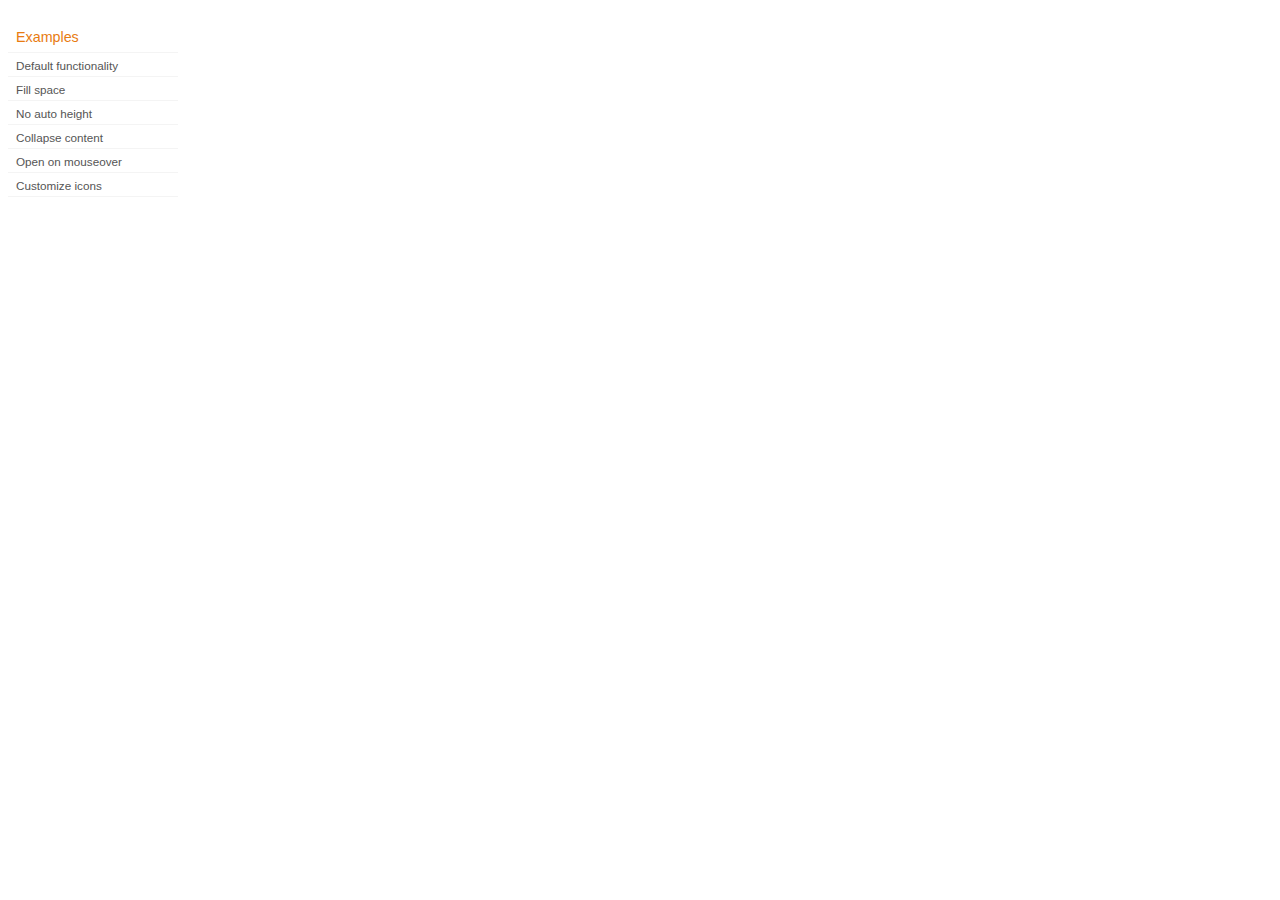
<file: fa/jquery/jquery-ui-1.7.2.custom/development-bundle/demos/accordion/index.html>
<!doctype html>
<html lang="en">
<head>
	<title>jQuery UI Accordion Demos</title>
	<link type="text/css" href="../demos.css" rel="stylesheet" />
</head>
<body>
	<div class="demos-nav">
		<h4>Examples</h4>
		<ul>
			<li class="demo-config-on"><a href="default.html">Default functionality</a></li>
			<li><a href="fillspace.html">Fill space</a></li>
			<li><a href="no-auto-height.html">No auto height</a></li>
			<li><a href="collapsible.html">Collapse content</a></li>
			<li><a href="mouseover.html">Open on mouseover</a></li>
			<li><a href="custom-icons.html">Customize icons</a></li>
		</ul>
	</div>
</body>
</html>
</file>
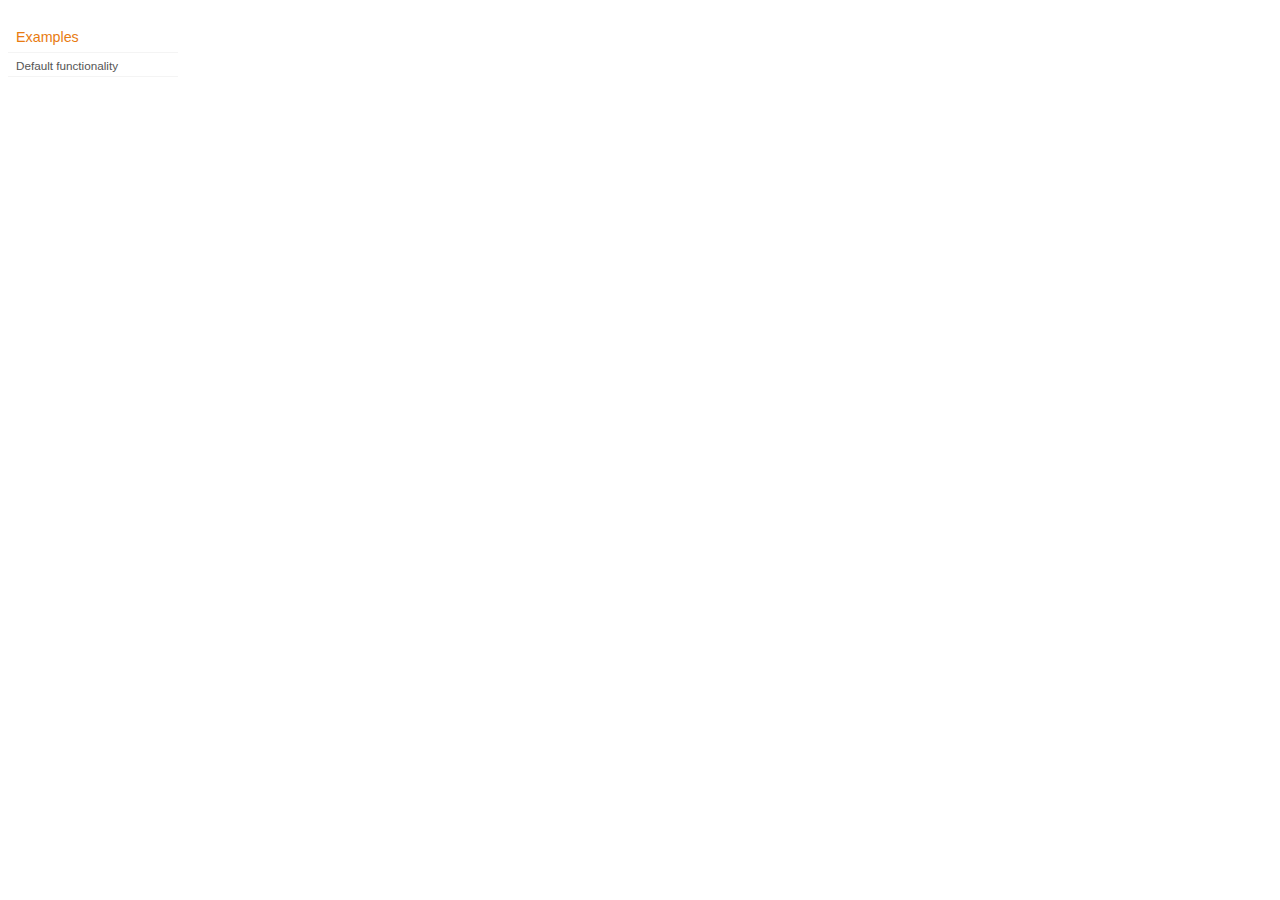
<file: fa/jquery/jquery-ui-1.7.2.custom/development-bundle/demos/addClass/index.html>
<!doctype html>
<html lang="en">
<head>
	<title>jQuery UI Effects Demos</title>
	<link type="text/css" href="../demos.css" rel="stylesheet" />
</head>
<body>

<div class="demos-nav">
	<h4>Examples</h4>
	<ul>
		<li class="demo-config-on"><a href="default.html">Default functionality</a></li>
	</ul>
</div>

</body>
</html>
</file>
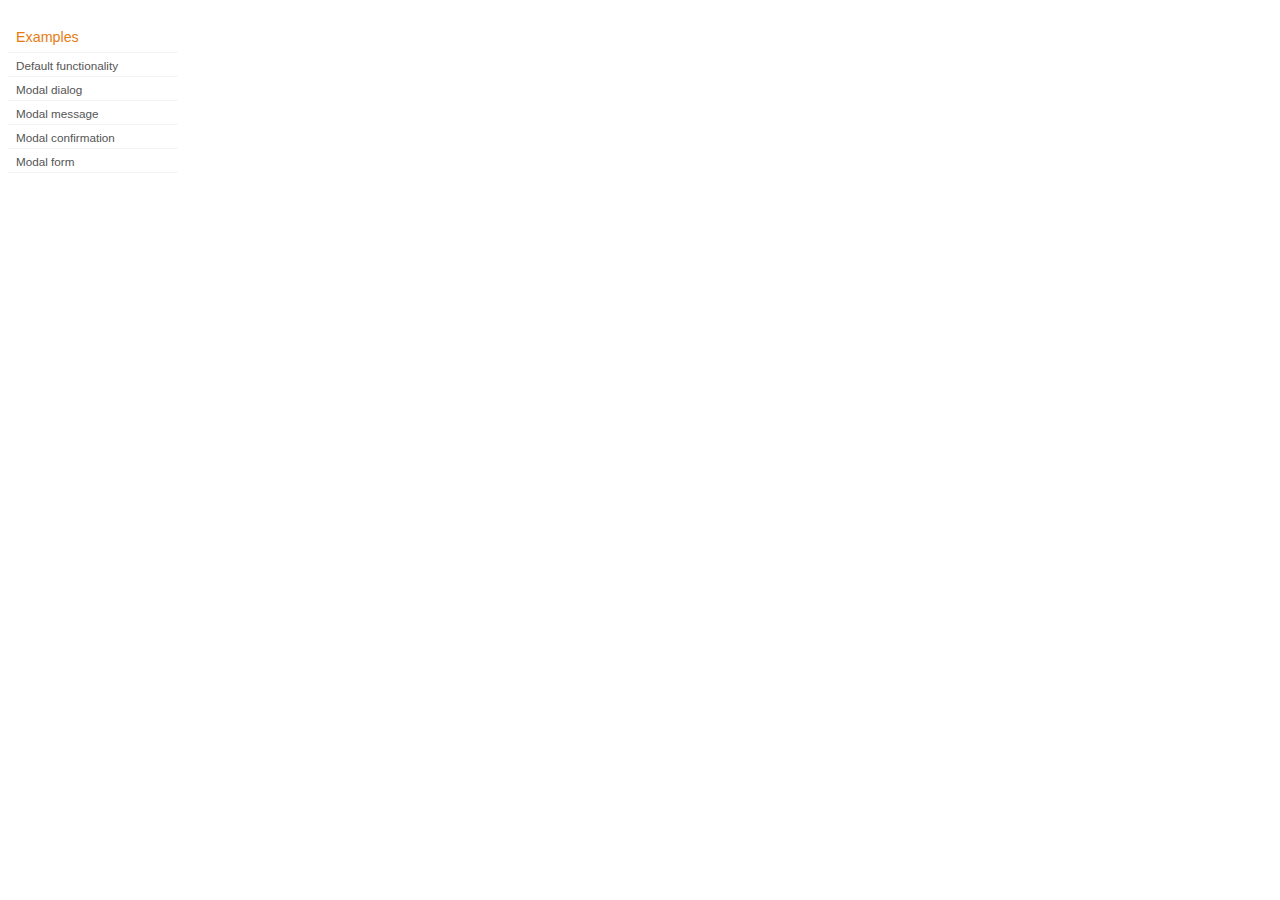
<file: fa/jquery/jquery-ui-1.7.2.custom/development-bundle/demos/dialog/index.html>
<!doctype html>
<html lang="en">
<head>
	<title>jQuery UI Dialog Demos</title>
	<link type="text/css" href="../demos.css" rel="stylesheet" />
</head>
<body>

<div class="demos-nav">
	<h4>Examples</h4>
	<ul>
		<li class="demo-config-on"><a href="default.html">Default functionality</a></li>
		<li><a href="modal.html">Modal dialog</a></li>
		<li><a href="modal-message.html">Modal message</a></li>
		<li><a href="modal-confirmation.html">Modal confirmation</a></li>
		<li><a href="modal-form.html">Modal form</a></li>
	</ul>
</div>

</body>
</html>
</file>
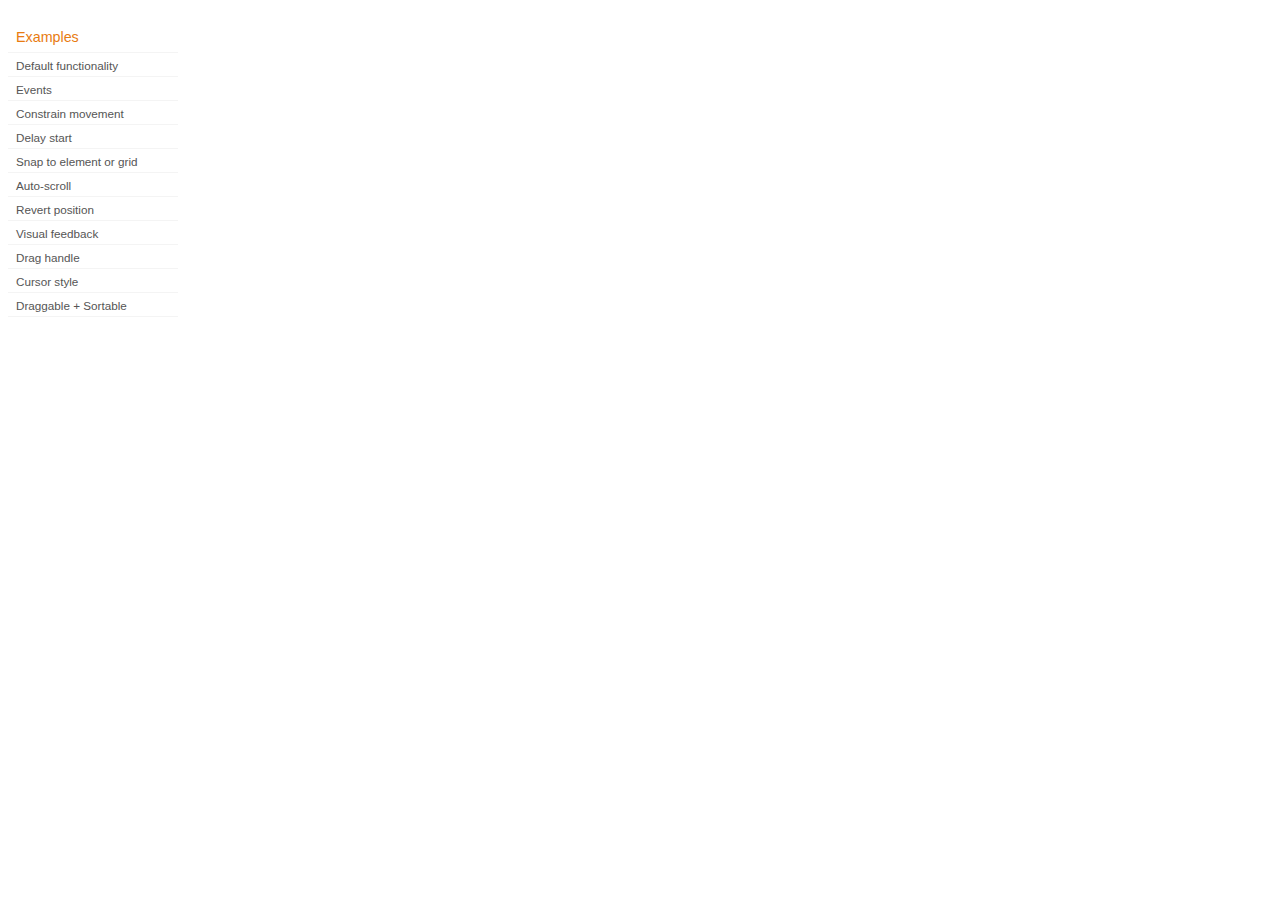
<file: fa/jquery/jquery-ui-1.7.2.custom/development-bundle/demos/draggable/index.html>
<!doctype html>
<html lang="en">
<head>
	<title>jQuery UI Draggable Demos</title>
	<link type="text/css" href="../demos.css" rel="stylesheet" />
</head>
<body>

<div class="demos-nav">
	<h4>Examples</h4>
	<ul>
		<li class="demo-config-on"><a href="default.html">Default functionality</a></li>
		<li><a href="events.html">Events</a></li>
		<li><a href="constrain-movement.html">Constrain movement</a></li>
		<li><a href="delay-start.html">Delay start</a></li>
		<li><a href="snap-to.html">Snap to element or&#160;grid</a></li>
		<li><a href="scroll.html">Auto-scroll</a></li>
		<li><a href="revert.html">Revert position</a></li>
		<li><a href="visual-feedback.html">Visual feedback</a></li>
		<li><a href="handle.html">Drag handle</a></li>
		<li><a href="cursor-style.html">Cursor style</a></li>
		<li><a href="sortable.html">Draggable + Sortable</a></li>
	</ul>
</div>

</body>
</html>
</file>
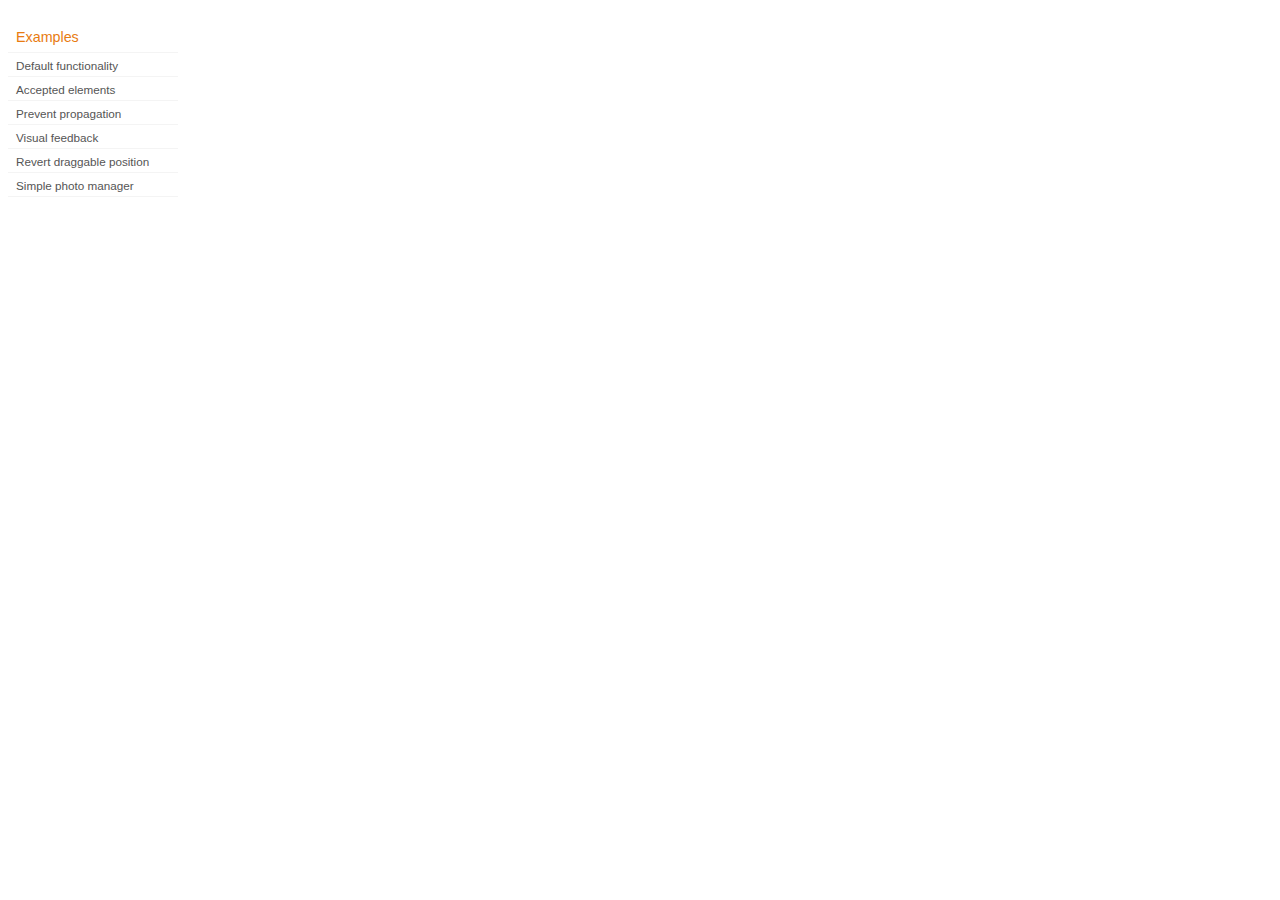
<file: fa/jquery/jquery-ui-1.7.2.custom/development-bundle/demos/droppable/index.html>
<!doctype html>
<html lang="en">
<head>
	<title>jQuery UI Droppable Demos</title>
	<link type="text/css" href="../demos.css" rel="stylesheet" />
</head>
<body>

<div class="demos-nav">
	<h4>Examples</h4>
	<ul>
		<li class="demo-config-on"><a href="default.html">Default functionality</a></li>
		<li><a href="accepted-elements.html">Accepted elements</a></li>
		<li><a href="propagation.html">Prevent propagation</a></li>
		<li><a href="visual-feedback.html">Visual feedback</a></li>
		<li><a href="revert.html">Revert draggable position</a></li>
		<li><a href="photo-manager.html">Simple photo manager</a></li>
	</ul>
</div>

</body>
</html>
</file>
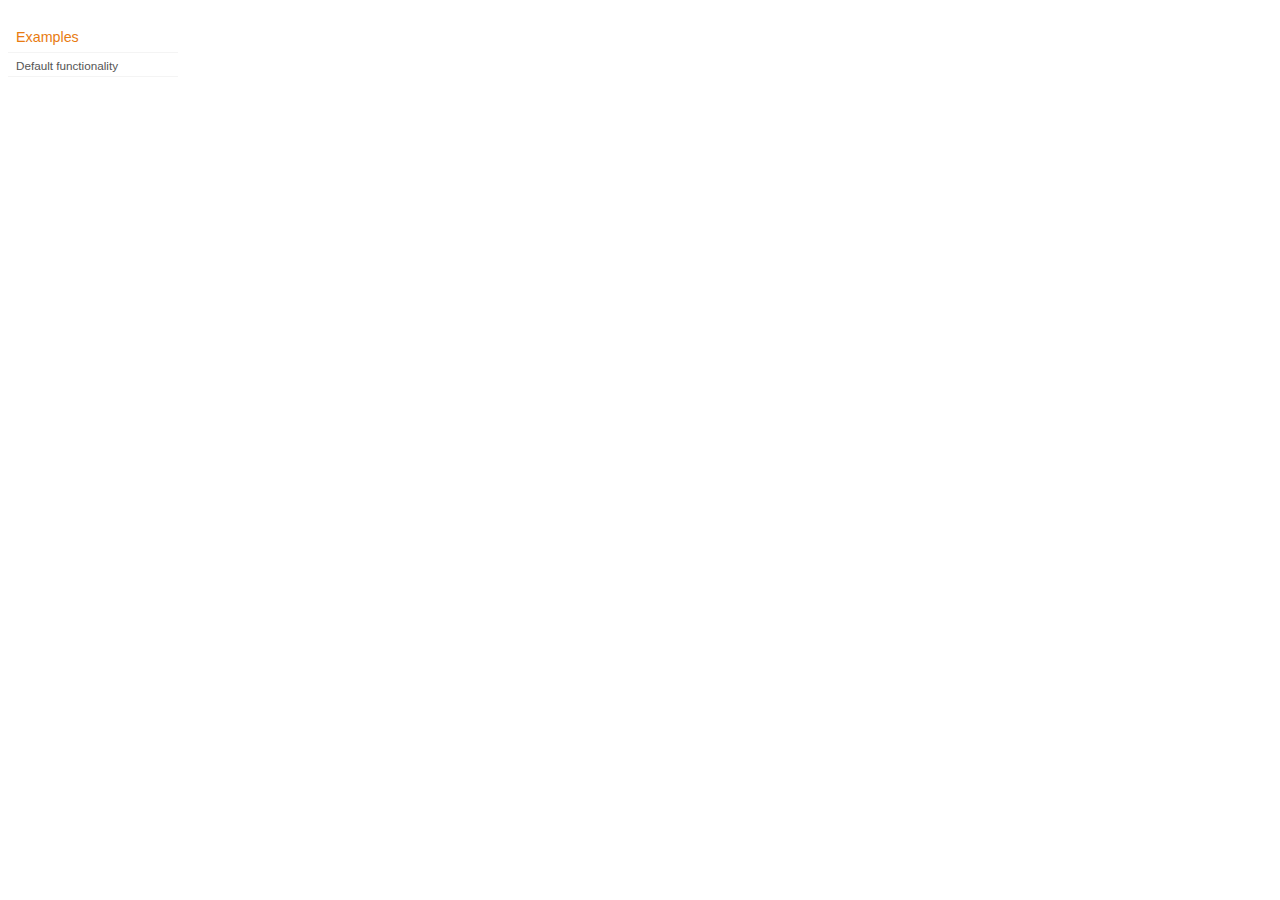
<file: fa/jquery/jquery-ui-1.7.2.custom/development-bundle/demos/effect/index.html>
<!doctype html>
<html lang="en">
<head>
	<title>jQuery UI Effect Demos</title>
	<link type="text/css" href="../demos.css" rel="stylesheet" />
</head>
<body>

<div class="demos-nav">
	<h4>Examples</h4>
	<ul>
		<li class="demo-config-on"><a href="default.html">Default functionality</a></li>
	</ul>
</div>

</body>
</html>
</file>
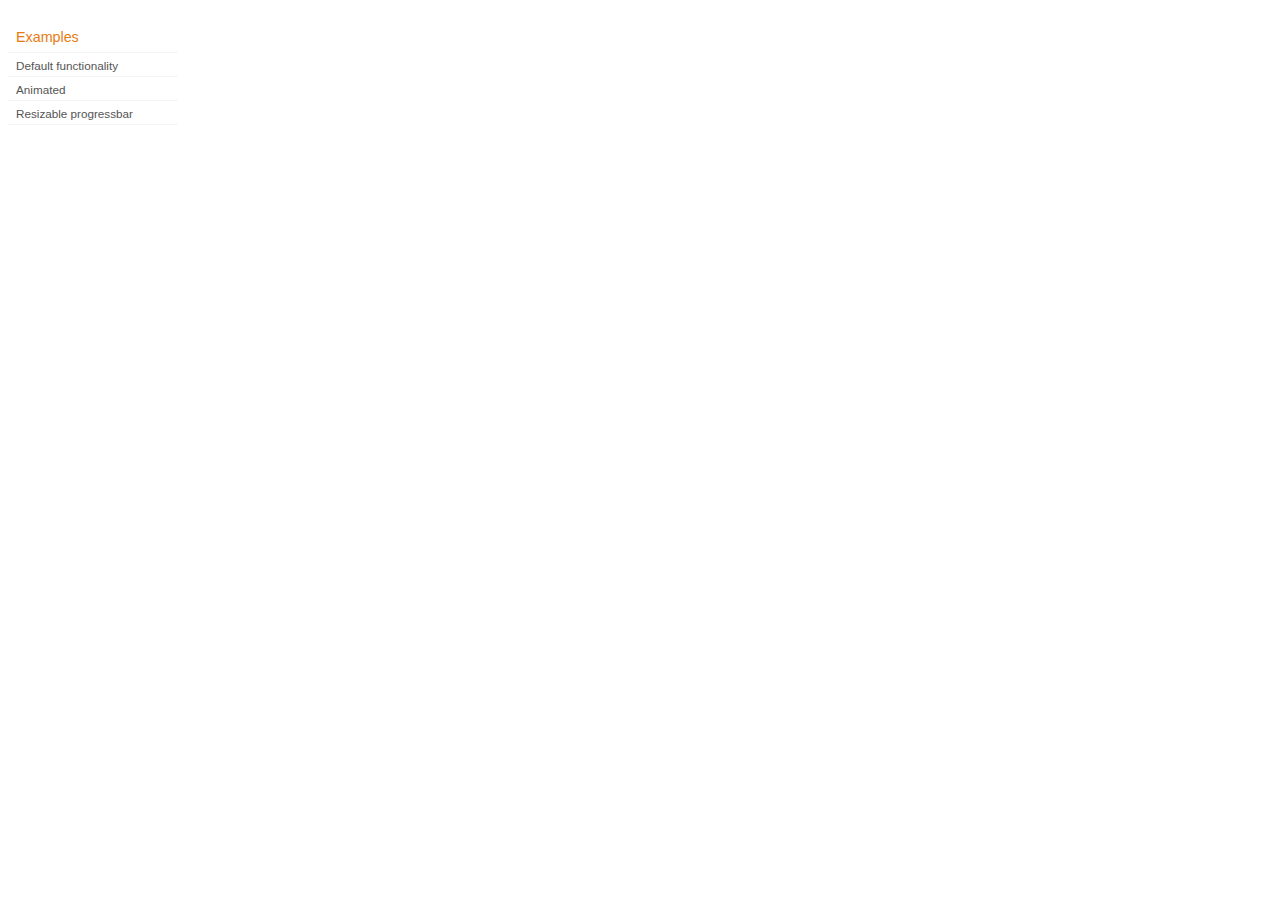
<file: fa/jquery/jquery-ui-1.7.2.custom/development-bundle/demos/progressbar/index.html>
<!doctype html>
<html lang="en">
<head>
	<title>jQuery UI Progressbar Demos</title>
	<link type="text/css" href="../demos.css" rel="stylesheet" />
</head>
<body>

<div class="demos-nav">
	<h4>Examples</h4>
	<ul>
		<li class="demo-config-on"><a href="default.html">Default functionality</a></li>
		<li><a href="animated.html">Animated</a></li>
		<li><a href="resize.html">Resizable progressbar</a></li>
	</ul>
</div>

</body>
</html>
</file>
<file: fa/jquery/jquery-ui-1.7.2.custom/development-bundle/themes/base/ui.all.css>
@import "ui.base.css";
@import "ui.theme.css";
</file>
<file: fa/jquery/jquery-ui-1.7.2.custom/development-bundle/demos/demos.css>
body {
	font-size: 62.5%;
}

table {
	font-size: 1em;
}

/* Site
   -------------------------------- */

body {
	font-family: "Trebuchet MS", "Helvetica", "Arial",  "Verdana", "sans-serif";
}

/* Layout
   -------------------------------- */

.layout-grid {
	width: 960px;
}

.layout-grid td {
	vertical-align: top;
}

.layout-grid td.left-nav {
	width: 140px;
}

.layout-grid td.normal {
	border-left: 1px solid #eee;
	padding: 20px 24px;
	font-family: "Trebuchet MS", "Helvetica", "Arial",  "Verdana", "sans-serif";
}

.layout-grid td.demos {
	background: url('/images/demos_bg.jpg') no-repeat;
	height: 337px;
	overflow: hidden;
}

/* Normal
   -------------------------------- */

.normal h3,
.normal h4 {
	margin: 0;
	font-weight: normal;
}

.normal h3 {
	padding: 0 0 9px;
	font-size: 1.8em;
}

.normal h4 {
	padding-bottom: 21px;
	border-bottom: 1px dashed #999;
	font-size: 1.2em;
	font-weight: bold;
}

.normal p {
	font-size: 1.2em;
}

/* Demos */

.demos-nav, .demos-nav dt, .demos-nav dd, .demos-nav ul, .demos-nav li {
	margin: 0;
	padding: 0
}

.demos-nav {
	float: left;
	width: 170px;
	font-size: 1.3em;
}

.demos-nav dt,
.demos-nav h4 {
	margin: 0;
	padding: 0;
	font: normal 1.1em "Trebuchet MS", "Helvetica", "Arial",  "Verdana", "sans-serif";
	color: #e87b10;
}

.demos-nav dt,
.demos-nav h4 {
	margin-top: 1.5em;
	margin-bottom: 0;
	padding-left: 8px;
	padding-bottom:5px;
	line-height: 1.2em;
	border-bottom: 1px solid #F4F4F4;
}

.demos-nav dd a,
.demos-nav li a {
	border-bottom: 1px solid #F4F4F4;
	display:block;
	padding: 4px 3px 4px 8px;
	font-size: 90%;
	text-decoration: none;
	color: #555 ;
	margin:2px 0;
	height:13px;
}

.demos-nav dd a:hover,
.demos-nav dd a:focus,
.demos-nav dd a:hover,
.demos-nav dd a:focus {
	background: #f3f3f3;
	color:#000;
	-moz-border-radius: 5px; -webkit-border-radius: 5px;
}
 .demos-nav dd a.selected {
	background: #555;
	color:#ffffff;
	-moz-border-radius: 5px; -webkit-border-radius: 5px;
}


/* new styles for demo pages, added by Filament 12.29.08
eventually we should convert the font sizes to ems -- using px for now to minimize style conflicts
*/

.normal h3.demo-header { font-size:32px; padding:0 0 5px; border-bottom:1px solid #eee; text-transform: capitalize; }
.normal h4.demo-subheader { font-size:10px; text-transform: uppercase; color:#999; padding:8px 0 3px; border:0; margin:0; }
.normal a:link,
.normal a:visited { color:#1b75bb; text-decoration:none; }
.normal a:hover,
.normal a:active { color:#0b559b; }

#demo-config { padding:20px 0 0; }

#demo-frame { float:left; width:540px; height:380px; border:1px solid #ddd; overflow: auto; position: relative; }
#demo-frame h3, #demo-frame h4 { padding: 0; font-weight: bold; font-size: 1em; }

#demo-config-menu { float:right; width:180px;  }
#demo-config-menu h4 { font-size:13px; color:#666; font-weight:normal; border:0; padding-left:18px; }

#demo-config-menu ul { list-style: none; padding: 0; margin: 0; }

#demo-config-menu li { font-size:12px; padding:0 0 0 10px; margin:3px 0; zoom: 1; }

#demo-config-menu li a:link,
#demo-config-menu li a:visited { display:block; padding:1px 8px 4px; border-bottom:1px dotted #b3b3b3; }
* html #demo-config-menu li a:link,
* html #demo-config-menu li a:visited { padding:1px 8px 2px; }
#demo-config-menu li a:hover,
#demo-config-menu li a:active { background-color:#f6f6f6; }

#demo-config-menu li.demo-config-on { background: url(images/demo-config-on-tile.gif) repeat-x left center; }

#demo-config-menu li.demo-config-on a:link,
#demo-config-menu li.demo-config-on a:visited,
#demo-config-menu li.demo-config-on a:hover,
#demo-config-menu li.demo-config-on a:active { background: url(images/demo-config-on.gif) no-repeat left; padding-left:18px; color:#fff; border:0; margin-left:-10px; margin-top: 0px; margin-bottom: 0px; }

#demo-source, #demo-notes {
	clear: both;
	padding: 20px 0 0;
	font-size: 1.3em;
}

#demo-notes { width:520px; color:#333; font-size: 1em; }
#demo-notes p code, .demo-description p code { padding: 0; font-weight: bold; }
#demo-source pre, #demo-source code { padding: 0; }
code, pre { padding:8px 0 8px 20px ; font-size: 1.2em; line-height:130%;  }

#demo-source a:link,
#demo-source a:visited,
#demo-source a:hover,
#demo-source a:active { font-size:12px; padding-left:13px; background-position: left center; background-repeat: no-repeat; }

#demo-source a.source-open:link,
#demo-source a.source-open:visited,
#demo-source a.source-open:hover,
#demo-source a.source-open:active { background-image: url(images/demo-spindown-open.gif); }

#demo-source a.source-closed:link,
#demo-source a.source-closed:visited,
#demo-source a.source-closed:hover,
#demo-source a.source-closed:active { background-image: url(images/demo-spindown-closed.gif); }

div.demo {
	padding:12px;
	font-family: "Trebuchet MS", "Arial", "Helvetica", "Verdana", "sans-serif";
}

div.demo h3.docs { clear:left; font-size:12px; font-weight:normal; padding:0 0 1em; margin:0; }

div.demo-description {
	clear:both;
	padding:12px;
	font-family: "Trebuchet MS", "Arial", "Helvetica", "Verdana", "sans-serif";
	font-size: 1.3em;
	line-height: 1.4em;
}

.ui-draggable, .ui-droppable {
	background-position: top left;
}

.left-nav .demos-nav {
	padding-right: 10px;
}

#demo-link { font-size:11px;  padding-top: 6px; clear: both; overflow: hidden; }
#demo-link a span.ui-icon { float:left; margin-right:3px; }

/* Component containers
----------------------------------*/
#widget-docs .ui-widget { font-family: Trebuchet MS,Verdana,Arial,sans-serif; font-size: 1em; }
#widget-docs .ui-widget input, #widget-docs .ui-widget select, #widget-docs .ui-widget textarea, #widget-docs .ui-widget button { font-family: Trebuchet MS,Verdana,Arial,sans-serif; font-size: 1em; }
#widget-docs .ui-widget-header { border: 1px solid #ffffff; background: #464646 url(images/464646_40x100_textures_01_flat_100.png) 50% 50% repeat-x; color: #ffffff; font-weight: bold; }
#widget-docs .ui-widget-header a { color: #ffffff; }
#widget-docs .ui-widget-content { border: 1px solid #ffffff; background: #ffffff url(images/ffffff_40x100_textures_01_flat_75.png) 50% 50% repeat-x; color: #222222; }
#widget-docs .ui-widget-content a { color: #222222; }

/* Interaction states
----------------------------------*/
#widget-docs .ui-state-default, #widget-docs .ui-widget-content #widget-docs .ui-state-default { border: 1px solid #666666; background: #555555 url(images/555555_40x100_textures_03_highlight_soft_75.png) 50% 50% repeat-x; font-weight: normal; color: #ffffff; outline: none; }
#widget-docs .ui-state-default a { color: #ffffff; text-decoration: none; outline: none; }
#widget-docs .ui-state-hover, #widget-docs .ui-widget-content #widget-docs .ui-state-hover, #widget-docs .ui-state-focus, #widget-docs .ui-widget-content #widget-docs .ui-state-focus { border: 1px solid #666666; background: #444444 url(images/444444_40x100_textures_03_highlight_soft_60.png) 50% 50% repeat-x; font-weight: normal; color: #ffffff; outline: none; }
#widget-docs .ui-state-hover a { color: #ffffff; text-decoration: none; outline: none; }
#widget-docs .ui-state-active, #widget-docs .ui-widget-content #widget-docs .ui-state-active { border: 1px solid #666666; background: #ffffff url(images/ffffff_40x100_textures_01_flat_65.png) 50% 50% repeat-x; font-weight: normal; color: #F6921E; outline: none; }
#widget-docs .ui-state-active a { color: #F6921E; outline: none; text-decoration: none; }

/* Interaction Cues
----------------------------------*/
#widget-docs .ui-state-highlight, #widget-docs .ui-widget-content #widget-docs .ui-state-highlight {border: 1px solid #fcefa1; background: #fbf9ee url(images/fbf9ee_40x100_textures_02_glass_55.png) 50% 50% repeat-x; color: #363636; }
#widget-docs .ui-state-error, #widget-docs .ui-widget-content #widget-docs .ui-state-error {border: 1px solid #cd0a0a; background: #fef1ec url(images/fef1ec_40x100_textures_05_inset_soft_95.png) 50% bottom repeat-x; color: #cd0a0a; }
#widget-docs .ui-state-error-text, #widget-docs .ui-widget-content #widget-docs .ui-state-error-text { color: #cd0a0a; }
#widget-docs .ui-state-disabled, #widget-docs .ui-widget-content #widget-docs .ui-state-disabled { opacity: .35; filter:Alpha(Opacity=35); background-image: none; }
#widget-docs .ui-priority-primary, #widget-docs .ui-widget-content #widget-docs .ui-priority-primary { font-weight: bold; }
#widget-docs .ui-priority-secondary, #widget-docs .ui-widget-content #widget-docs .ui-priority-secondary { opacity: .7; filter:Alpha(Opacity=70); font-weight: normal; }

/* Icons
----------------------------------*/

/* states and images */
#demo-frame-wrapper .ui-icon, #widget-docs .ui-icon { width: 16px; height: 16px; background-image: url(images/222222_256x240_icons_icons.png); }
#widget-docs .ui-widget-content .ui-icon {background-image: url(images/222222_256x240_icons_icons.png); }
#widget-docs .ui-widget-header .ui-icon {background-image: url(images/222222_256x240_icons_icons.png); }
#widget-docs .ui-state-default .ui-icon { background-image: url(images/888888_256x240_icons_icons.png); }
#widget-docs .ui-state-hover .ui-icon, #widget-docs .ui-state-focus .ui-icon {background-image: url(images/454545_256x240_icons_icons.png); }
#widget-docs .ui-state-active .ui-icon {background-image: url(images/454545_256x240_icons_icons.png); }
#widget-docs .ui-state-highlight .ui-icon {background-image: url(images/2e83ff_256x240_icons_icons.png); }
#widget-docs .ui-state-error .ui-icon, #widget-docs .ui-state-error-text .ui-icon {background-image: url(images/cd0a0a_256x240_icons_icons.png); }


/* Misc visuals
----------------------------------*/

/* Corner radius */
#widget-docs .ui-corner-tl { -moz-border-radius-topleft: 4px; -webkit-border-top-left-radius: 4px; }
#widget-docs .ui-corner-tr { -moz-border-radius-topright: 4px; -webkit-border-top-right-radius: 4px; }
#widget-docs .ui-corner-bl { -moz-border-radius-bottomleft: 4px; -webkit-border-bottom-left-radius: 4px; }
#widget-docs .ui-corner-br { -moz-border-radius-bottomright: 4px; -webkit-border-bottom-right-radius: 4px; }
#widget-docs .ui-corner-top { -moz-border-radius-topleft: 4px; -webkit-border-top-left-radius: 4px; -moz-border-radius-topright: 4px; -webkit-border-top-right-radius: 4px; }
#widget-docs .ui-corner-bottom { -moz-border-radius-bottomleft: 4px; -webkit-border-bottom-left-radius: 4px; -moz-border-radius-bottomright: 4px; -webkit-border-bottom-right-radius: 4px; }
#widget-docs .ui-corner-right {  -moz-border-radius-topright: 4px; -webkit-border-top-right-radius: 4px; -moz-border-radius-bottomright: 4px; -webkit-border-bottom-right-radius: 4px; }
#widget-docs .ui-corner-left { -moz-border-radius-topleft: 4px; -webkit-border-top-left-radius: 4px; -moz-border-radius-bottomleft: 4px; -webkit-border-bottom-left-radius: 4px; }
#widget-docs .ui-corner-all { -moz-border-radius: 4px; -webkit-border-radius: 4px; }

/* Overlays */
#widget-docs .ui-widget-overlay { background: #aaaaaa url(images/aaaaaa_40x100_textures_01_flat_0.png) 50% 50% repeat-x; opacity: .30;filter:Alpha(Opacity=30); }
#widget-docs .ui-widget-shadow { margin: -8px 0 0 -8px; padding: 8px; background: #aaaaaa url(images/aaaaaa_40x100_textures_01_flat_0.png) 50% 50% repeat-x; opacity: .30;filter:Alpha(Opacity=30); -moz-border-radius: 8px; -webkit-border-radius: 8px; }

/*
----------------------------------*/

#widget-docs { margin:20px 0 0; border: none; }

#widget-docs h2, #widget-docs h3, #widget-docs h4, #widget-docs p, #widget-docs ul, #widget-docs code { margin:0; padding:0; }
#widget-docs code { display:block; color:#444; font-size:.9em; margin:0 0 1em; }
#widget-docs code strong { color:#000; }
#widget-docs p { margin:0 3em 1.2em 0; }
#widget-docs p.intro { font-size:13px; color:#666; line-height:1.3; }
#widget-docs ul { list-style-type: none; }

#widget-docs h2 { font-size:16px; margin:1.2em 0 .5em; }
#widget-docs h3 { font-size:14px; color:#e6820E; margin:1.5em 0 .5em; }
.normal #widget-docs h4 { font-size:12px; color:#000; border:0; margin:0 0 .5em; }

#docs-overview-main { width:400px; }
#docs-overview-sidebar { float:right; width:200px; }
#docs-overview-sidebar a span { color:#666; }
#widget-docs #docs-overview-main p { margin-right:0; }
#widget-docs #docs-overview-sidebar h4 { padding-left:0; }

.docs-list-header { float:left; width:100%; margin:10px 0 0; border-bottom:1px solid #eee; }
#widget-docs .docs-list-header h2 { float:left; margin:0; }
#widget-docs .docs-list-header p { float:right; margin:5px 0; font-size:11px; }

.docs-list { float:left; width:100%; padding:0 0 10px; }
.docs-list .param-header { float:left; clear:left; width:100%; padding:8px 0; border-top:1px solid #eee; }
#widget-docs .param-header h3, #widget-docs .param-header p { margin:0; float:left; }
#widget-docs .param-header h3 { width:50%; }
#widget-docs .param-header h3 span { background: url(images/demo-spindown-closed.gif) no-repeat left; padding-left:13px; }
#widget-docs .param-open .param-header h3 span { background: url(images/demo-spindown-open.gif) no-repeat left; }
#widget-docs .param-header p { width:24%; }
#widget-docs .param-header p.param-type span { background: url(images/icon-docs-info.gif) no-repeat left; cursor:pointer; border-bottom:1px dashed #ccc; padding-left:15px; }

.param-details { padding-left:13px; }
.param-args { margin:0 0 1.5em; border-top:1px dotted #ccc;}
.param-args td { padding:3px 30px 3px 5px; border-bottom:1px dotted #ccc;  }


/* overrides for ui-tab styles */
#widget-docs ul.ui-tabs-nav { padding:0 0 0 8px; }
#widget-docs .ui-tabs-nav li { margin:5px 5px 0 0; }

#widget-docs .ui-tabs-nav li a:link,
#widget-docs .ui-tabs-nav li a:visited,
#widget-docs .ui-tabs-nav li a:hover,
#widget-docs .ui-tabs-nav li a:active { font-size:14px; padding:4px 1.2em 3px; color:#fff; }

#widget-docs .ui-tabs-nav li.ui-tabs-selected a:link,
#widget-docs .ui-tabs-nav li.ui-tabs-selected a:visited,
#widget-docs .ui-tabs-nav li.ui-tabs-selected a:hover,
#widget-docs .ui-tabs-nav li.ui-tabs-selected a:active { color:#e6820E; }

#widget-docs .ui-tabs-panel { padding:20px 9px; font-size:12px; line-height:1.4; color:#000; }

#widget-docs .ui-widget-content a:link,
#widget-docs .ui-widget-content a:visited { color:#1b75bb; text-decoration:none; }
#widget-docs .ui-widget-content a:hover,
#widget-docs .ui-widget-content a:active { color:#0b559b; }
</file>
